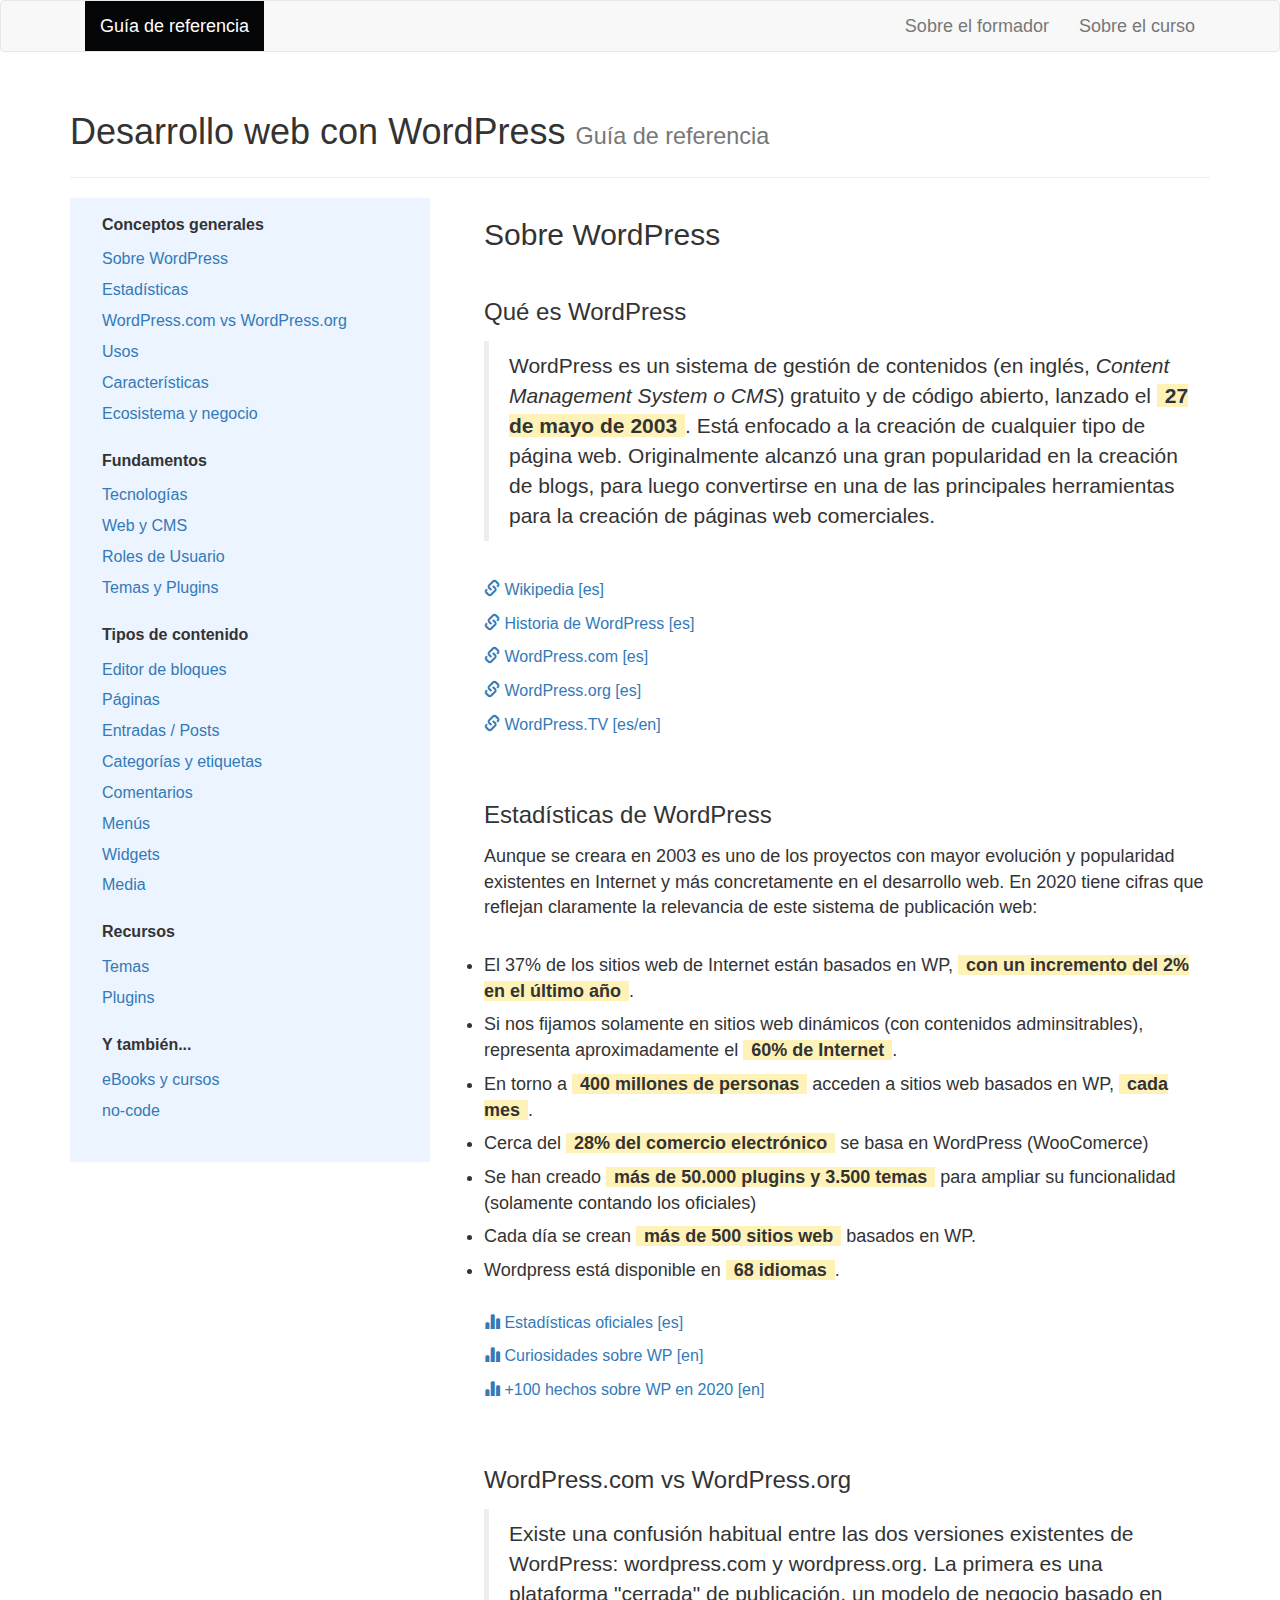
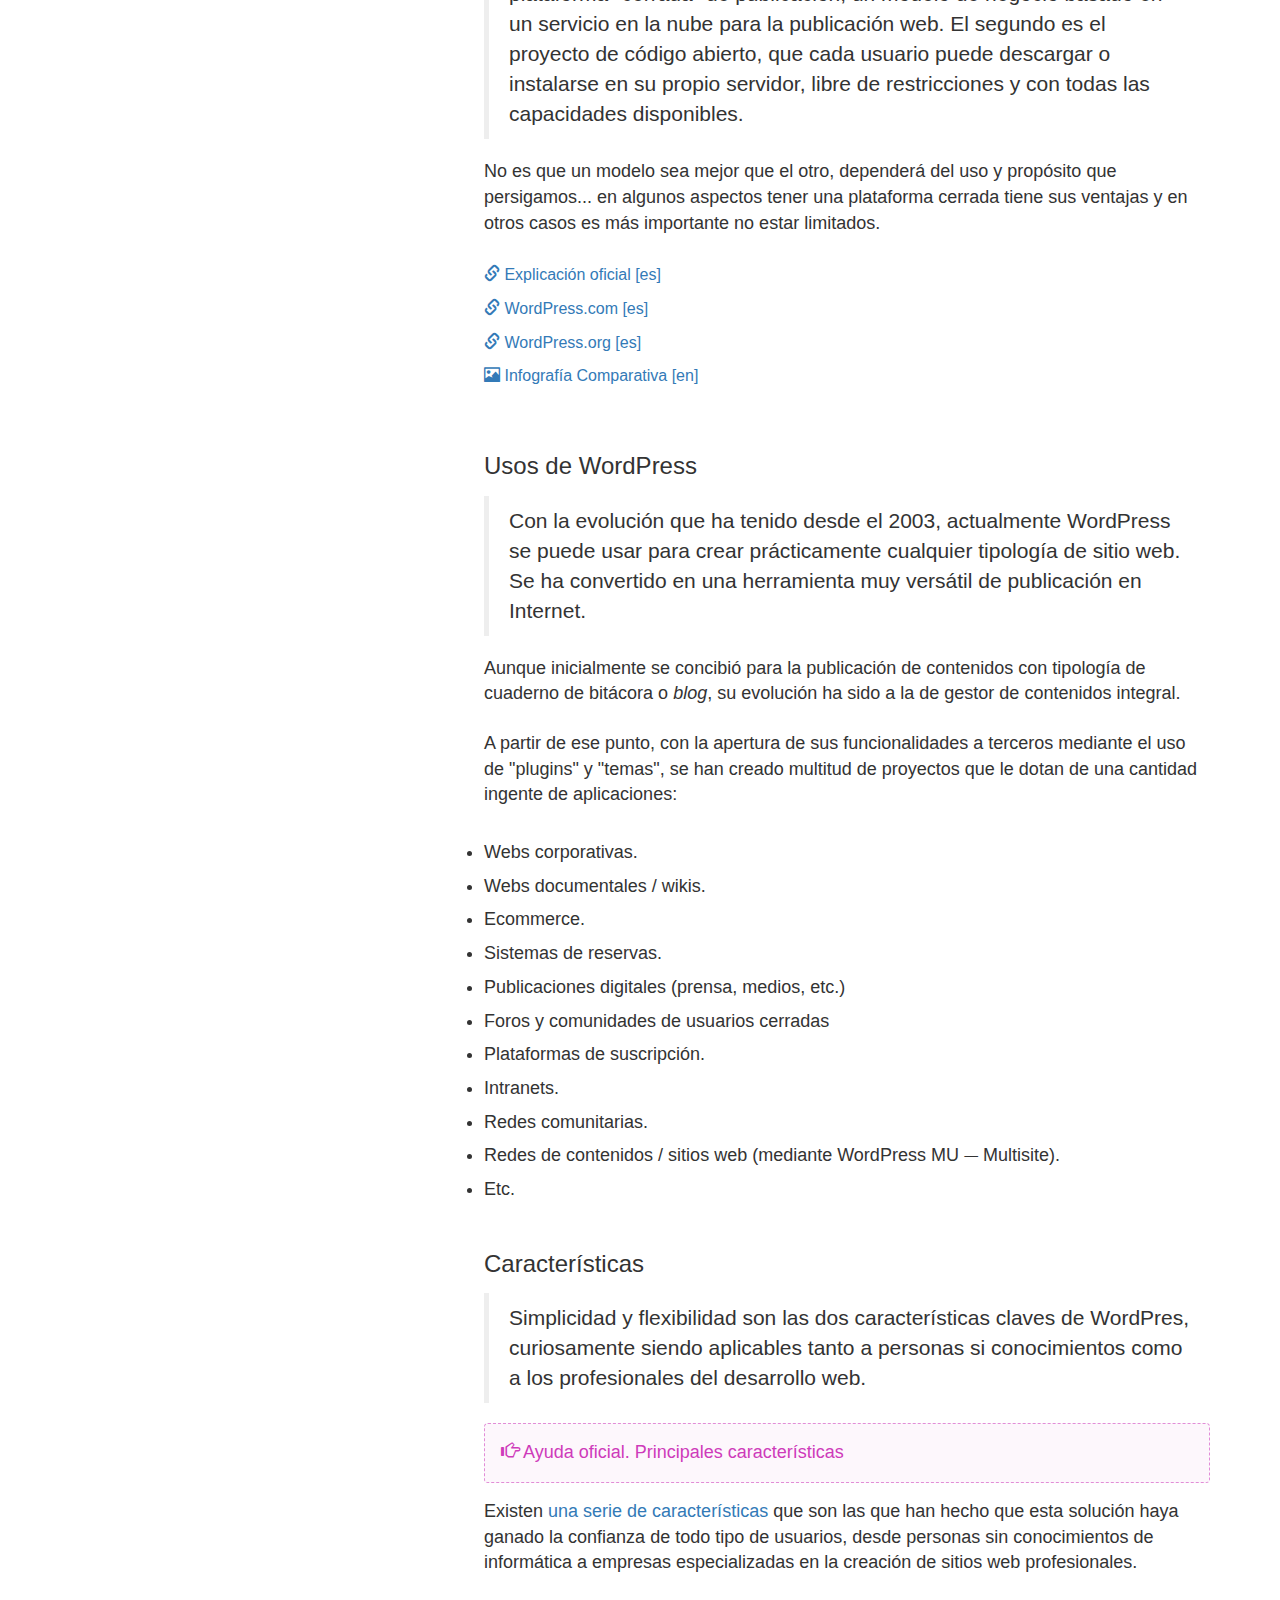
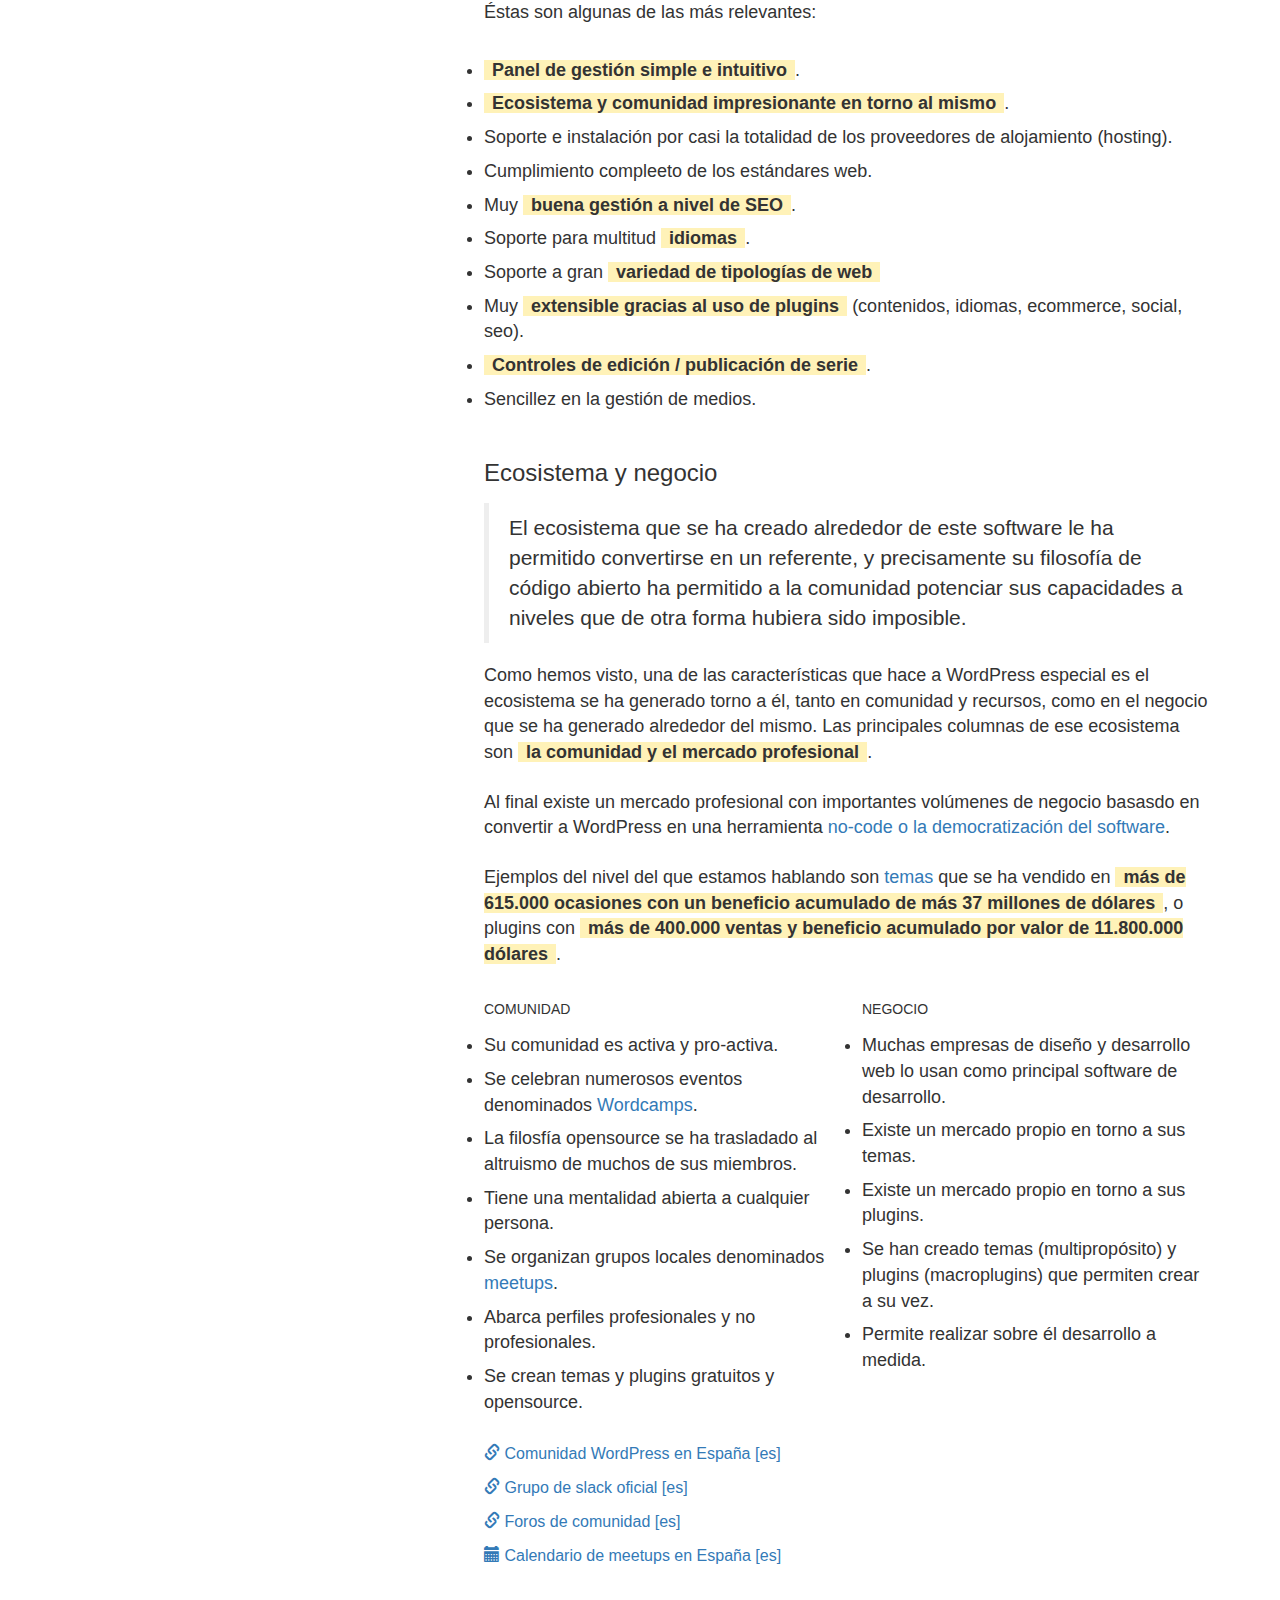
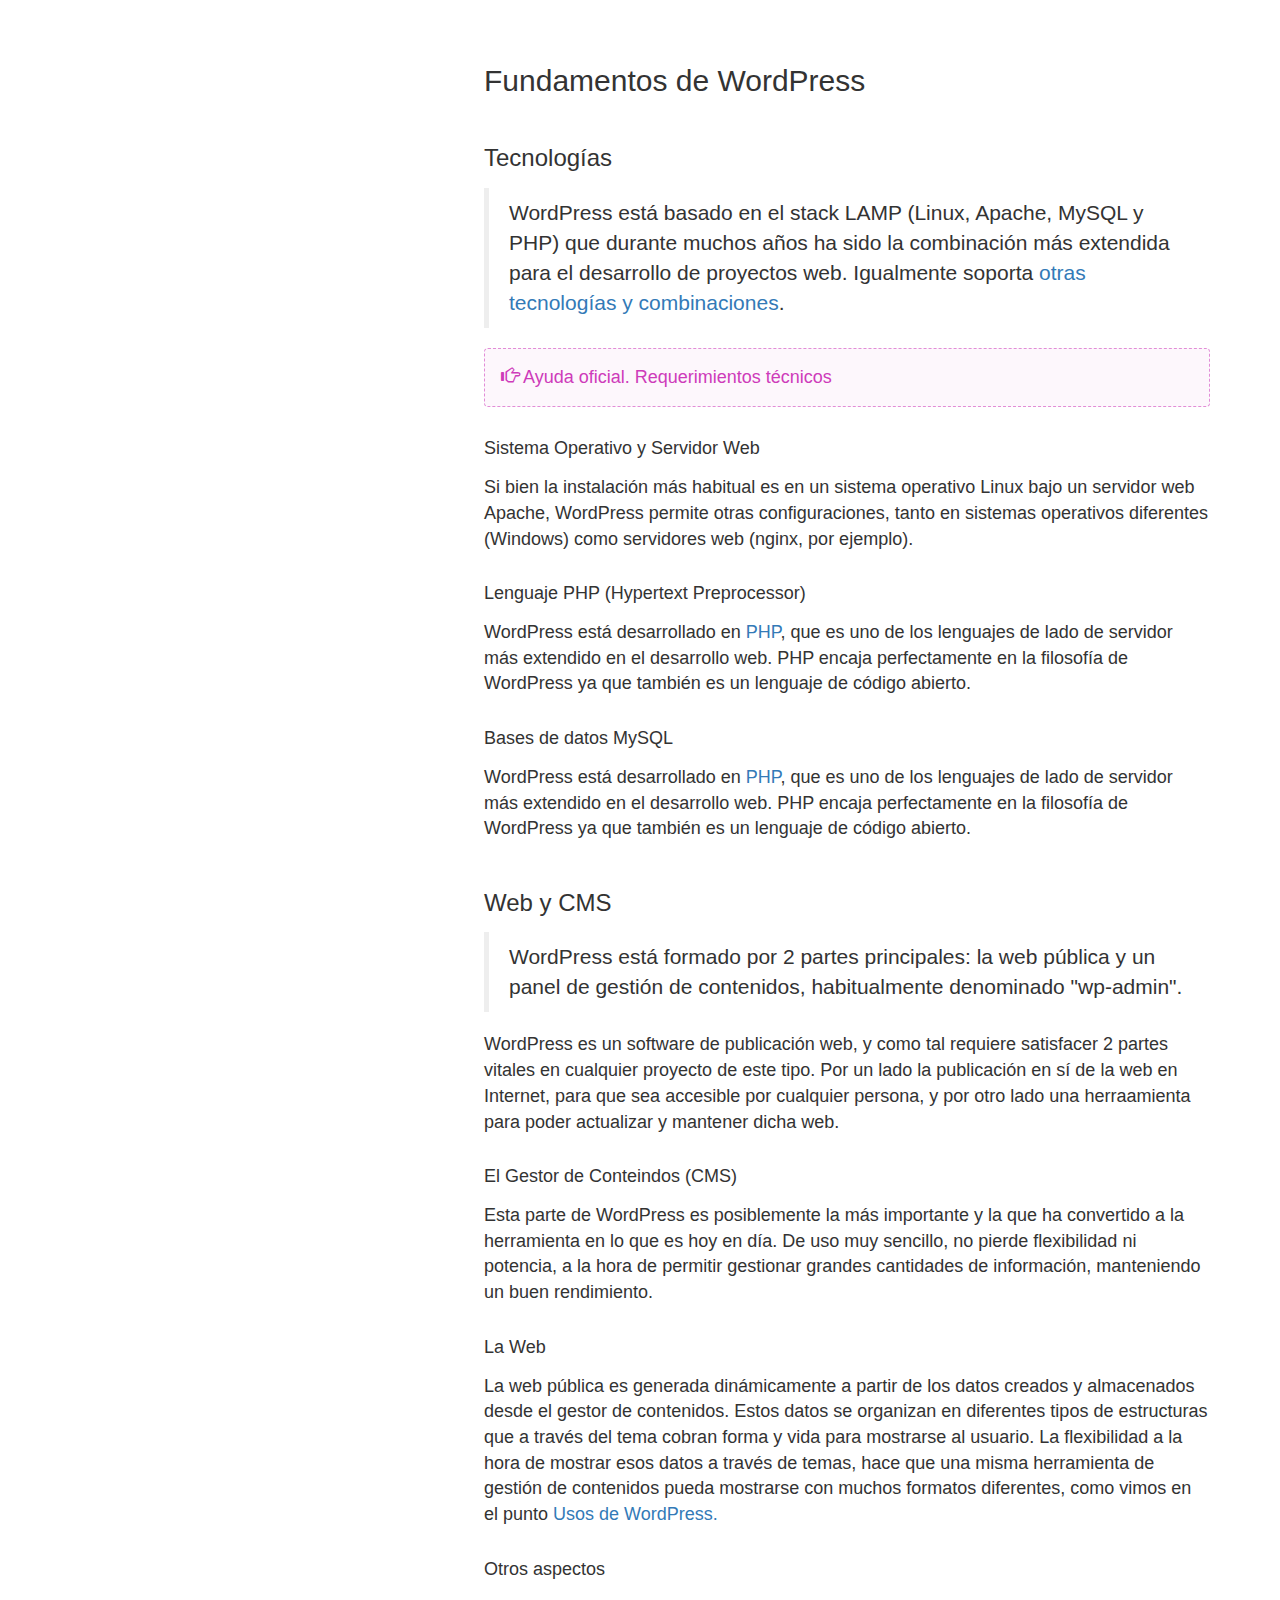
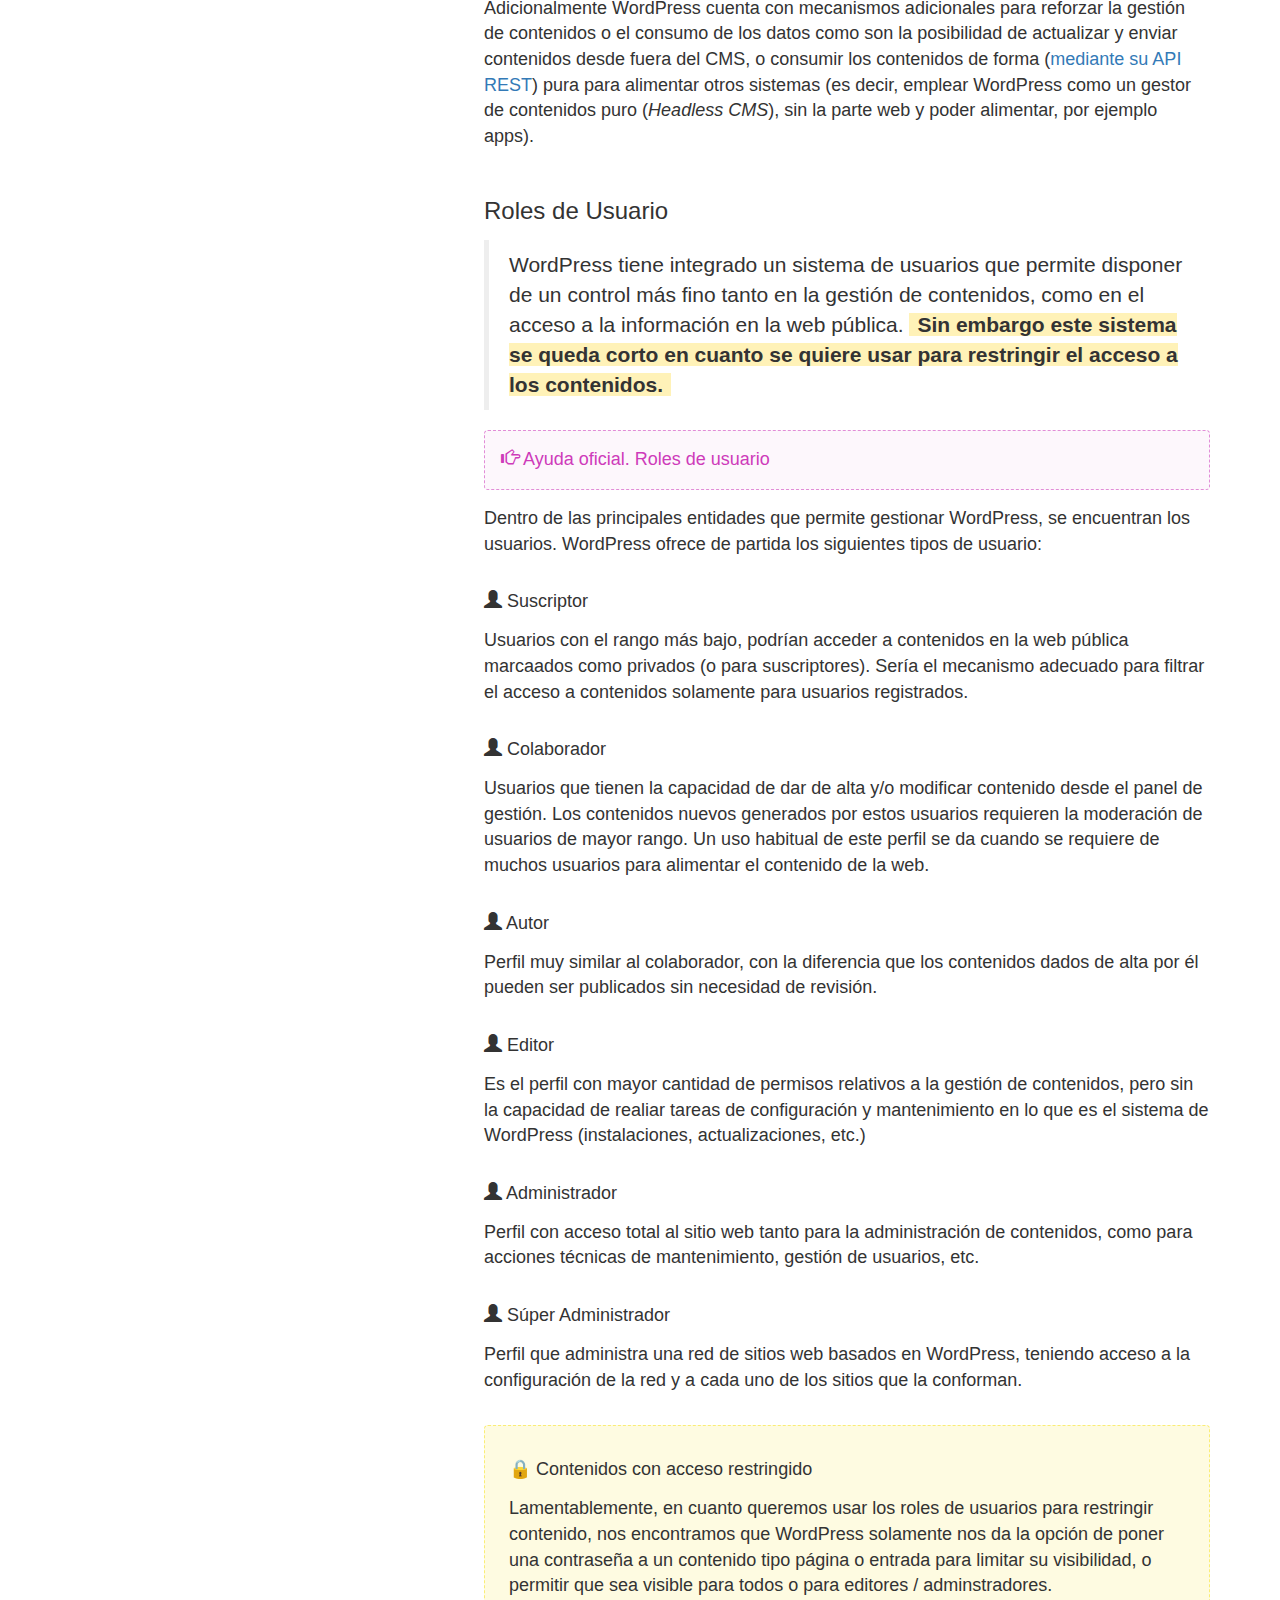
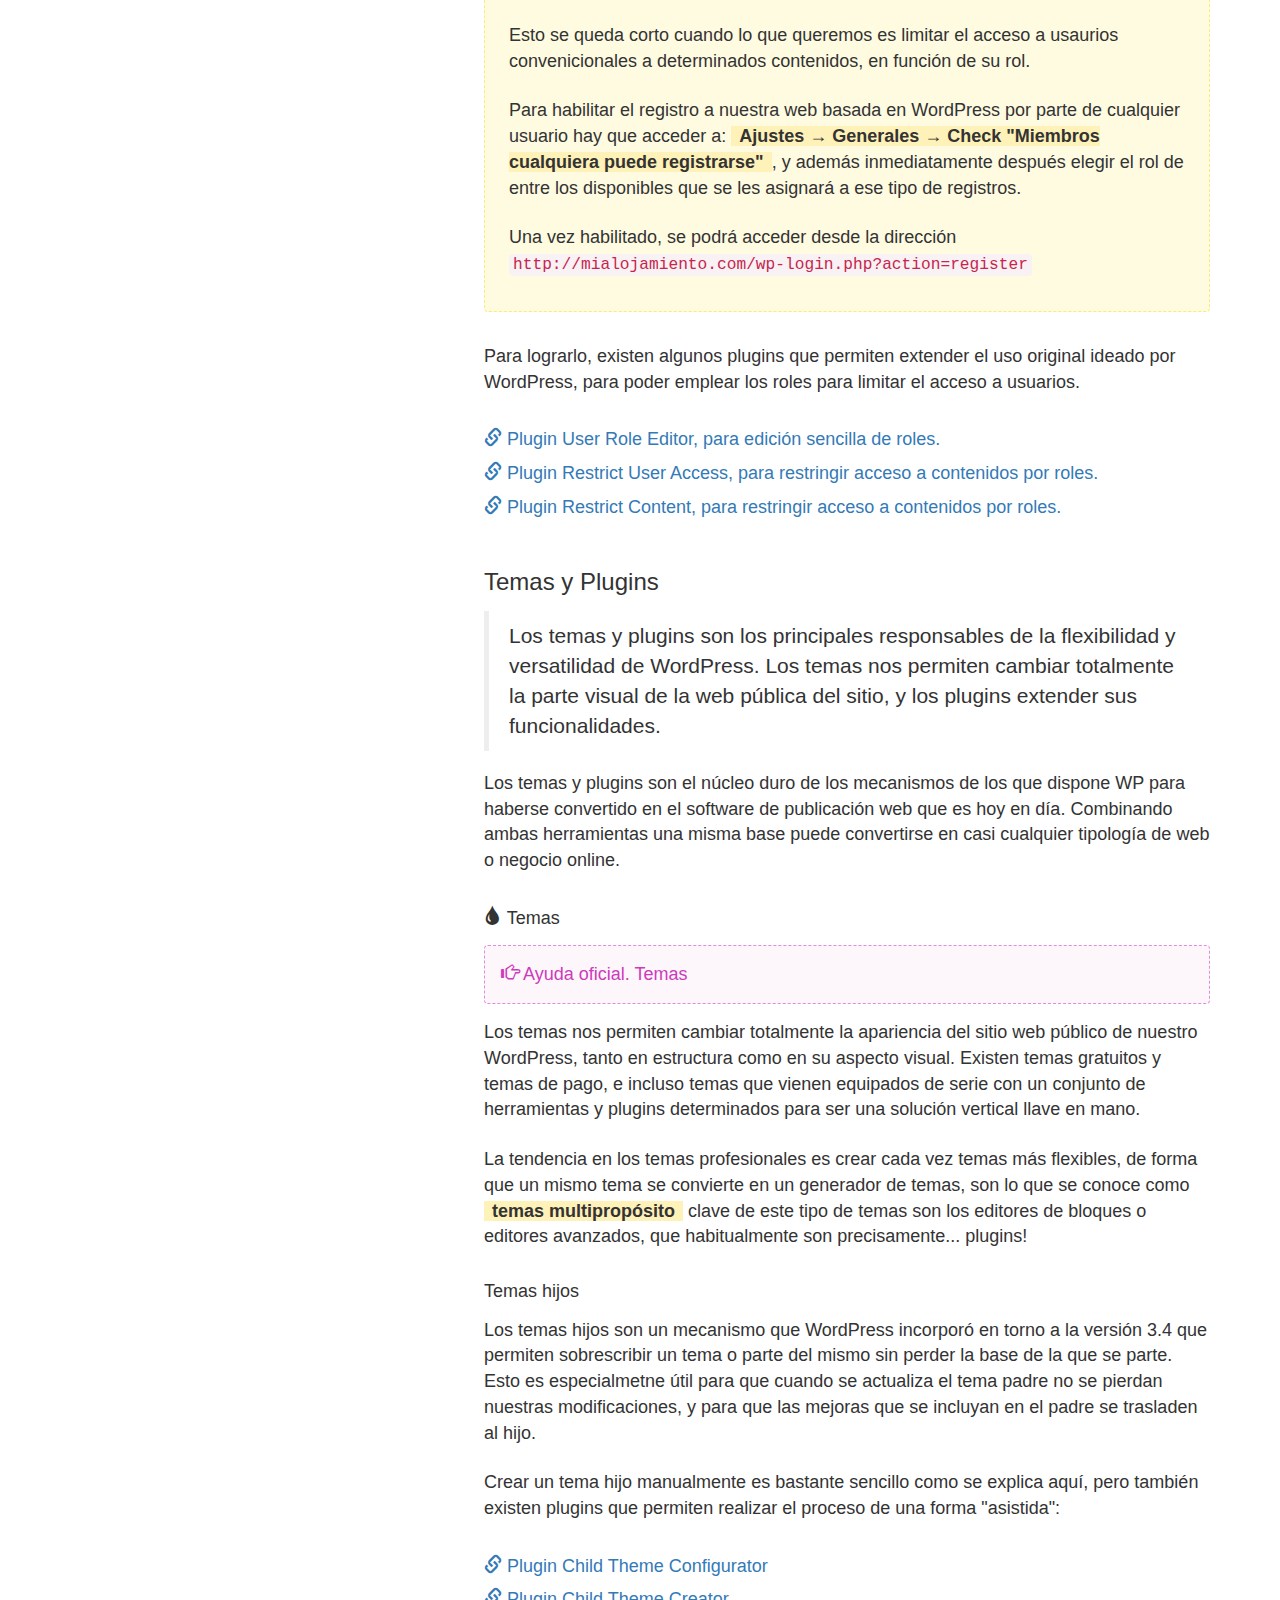
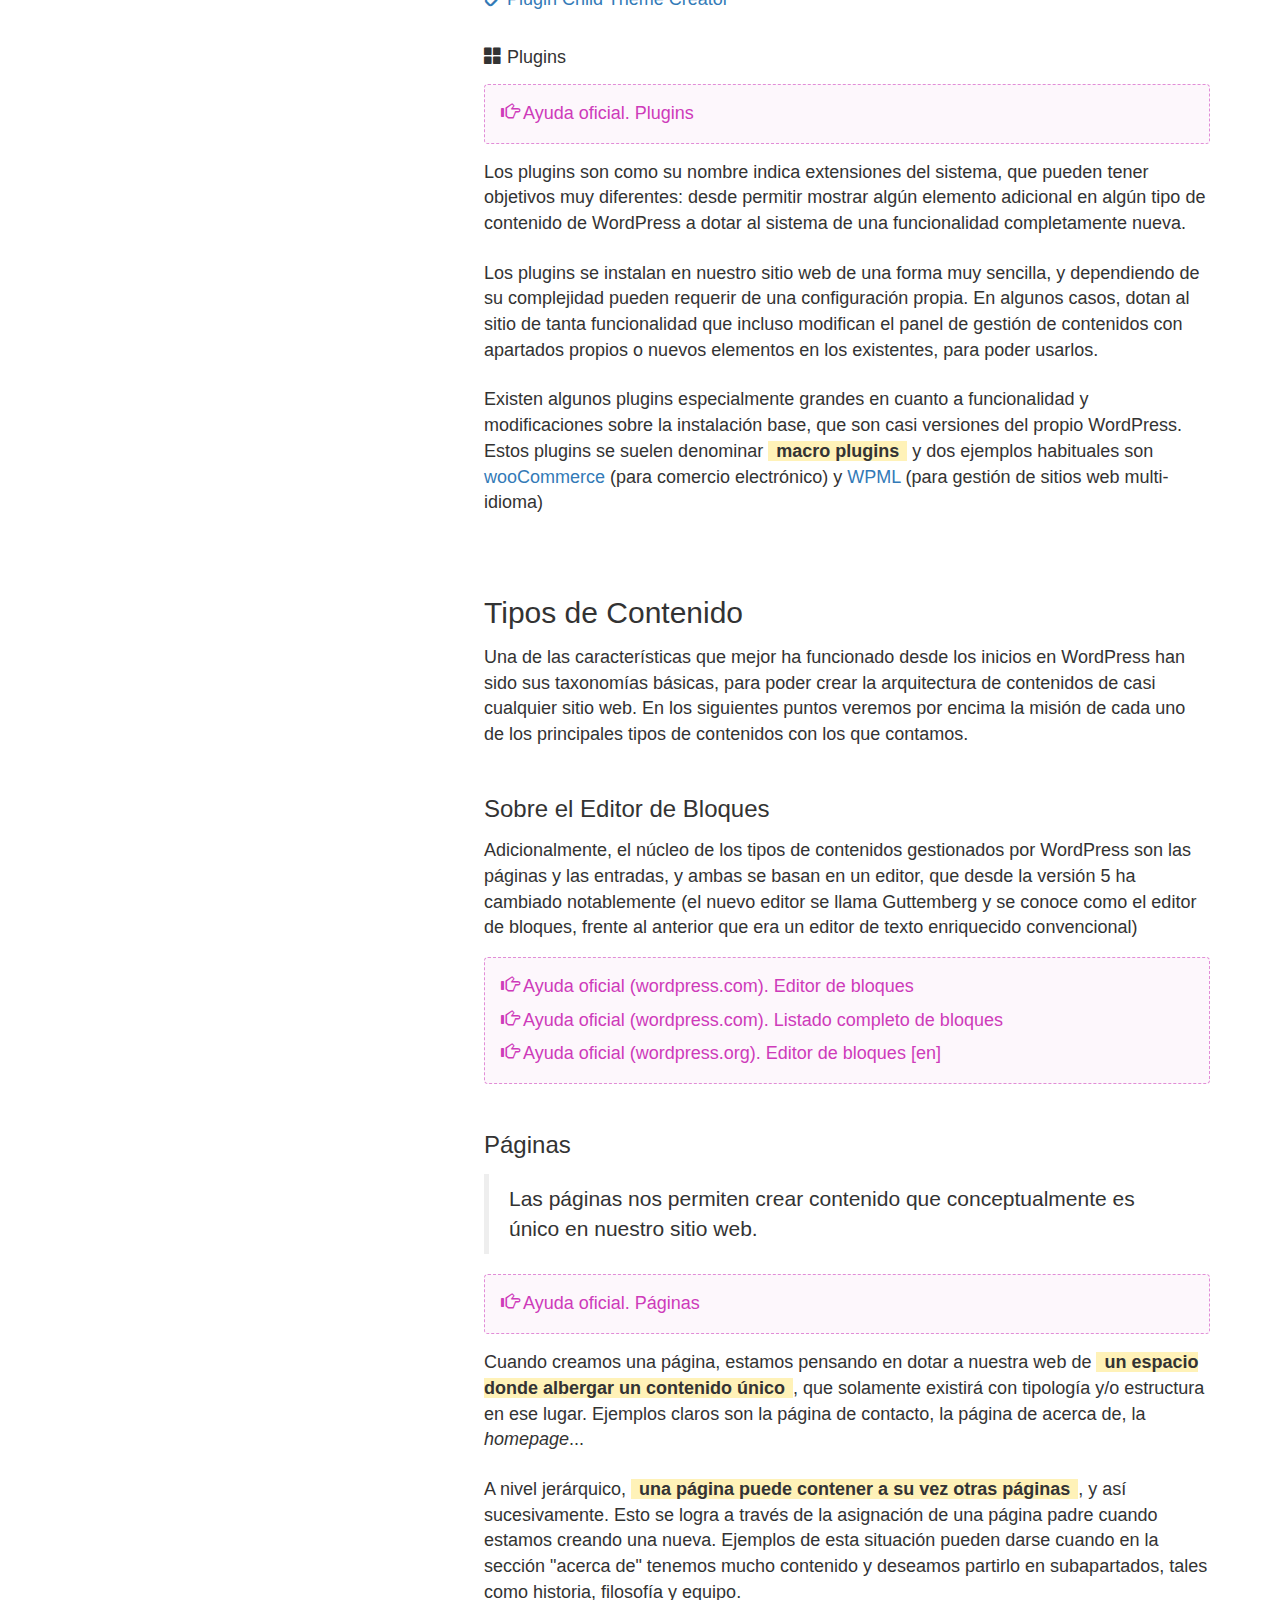
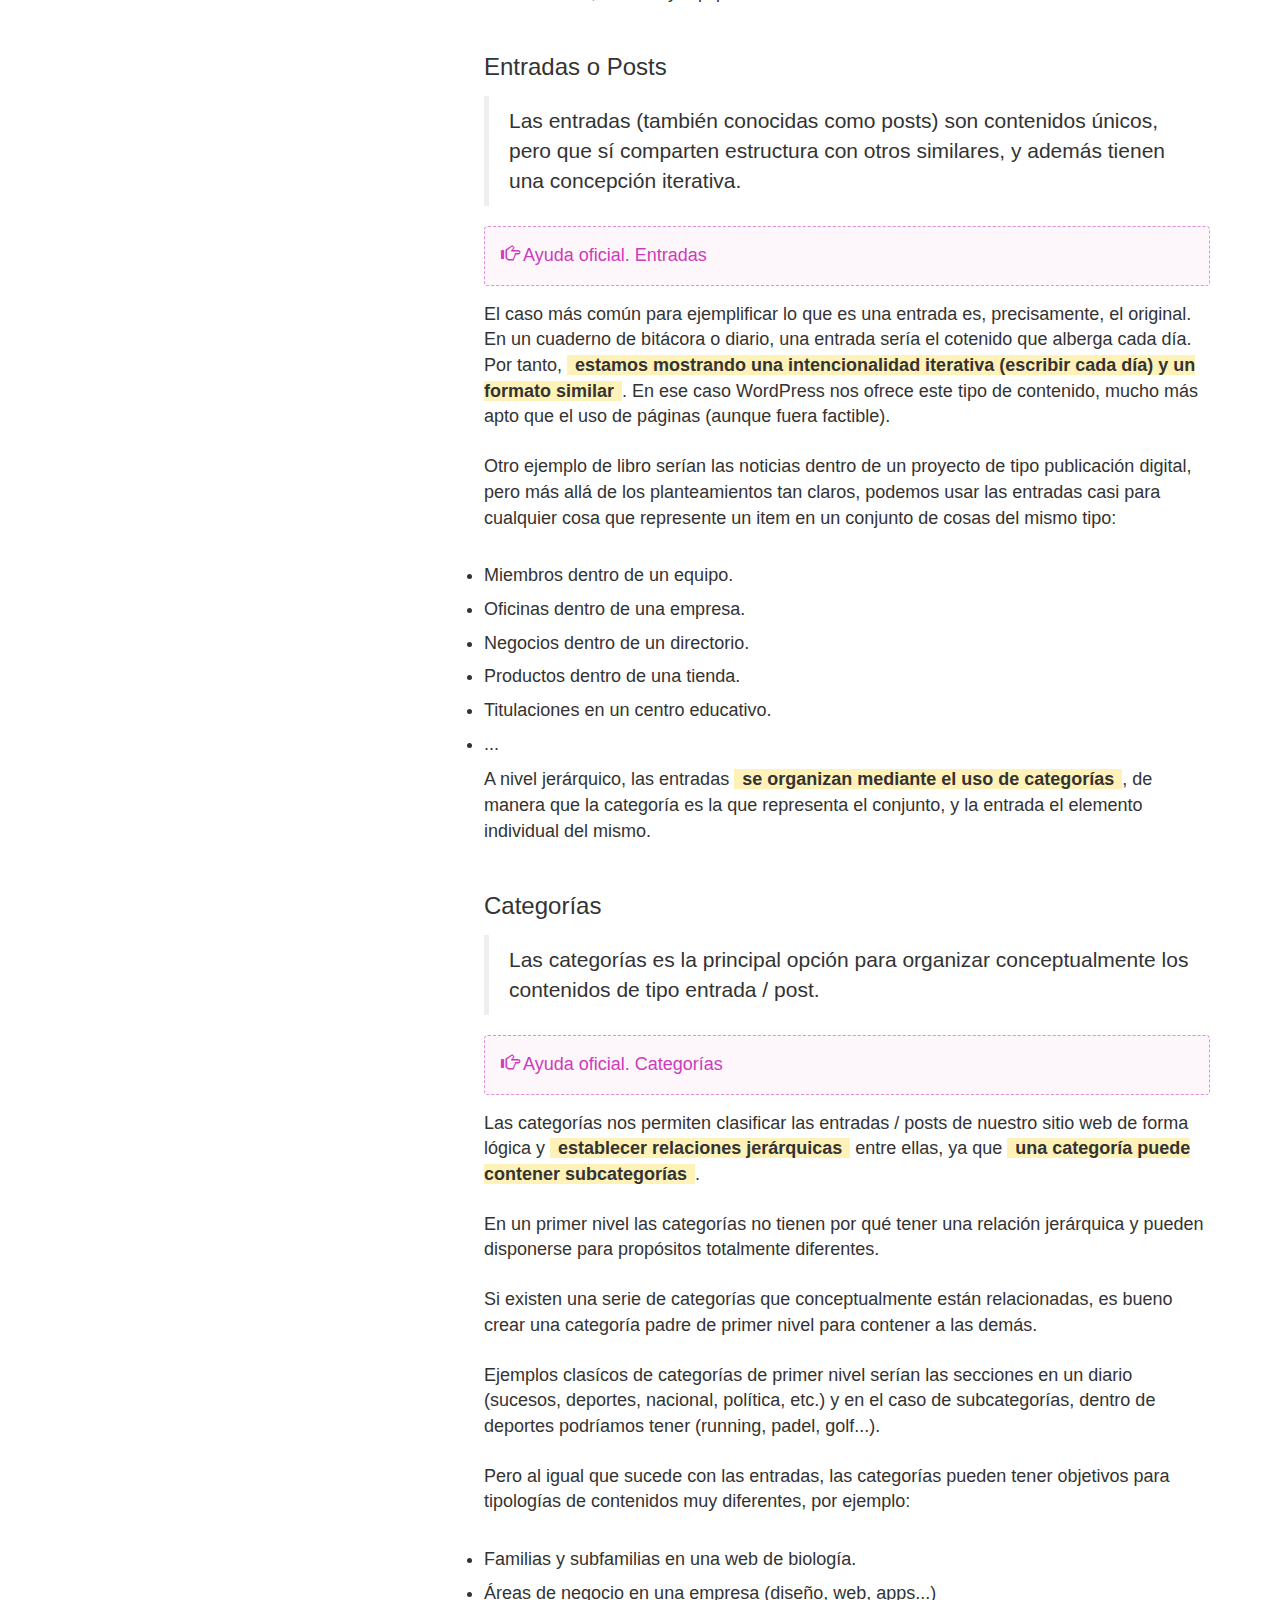
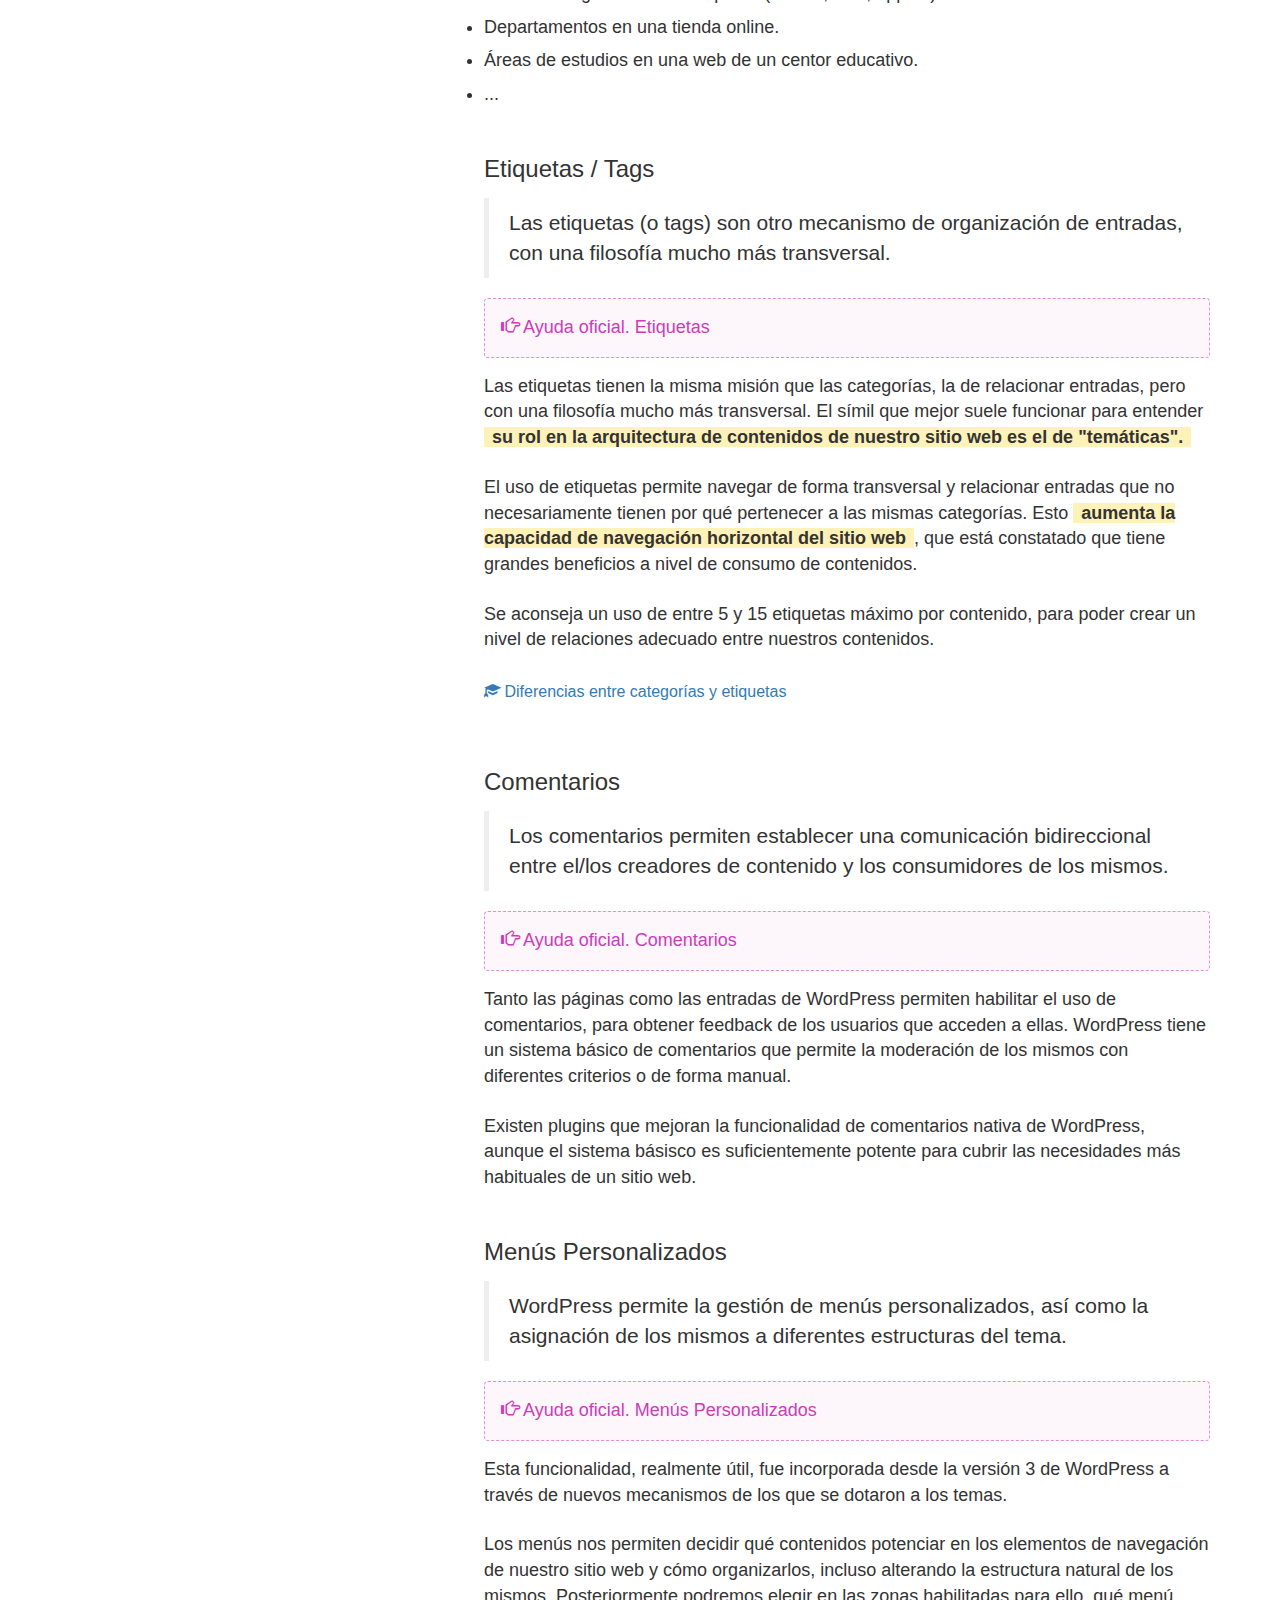
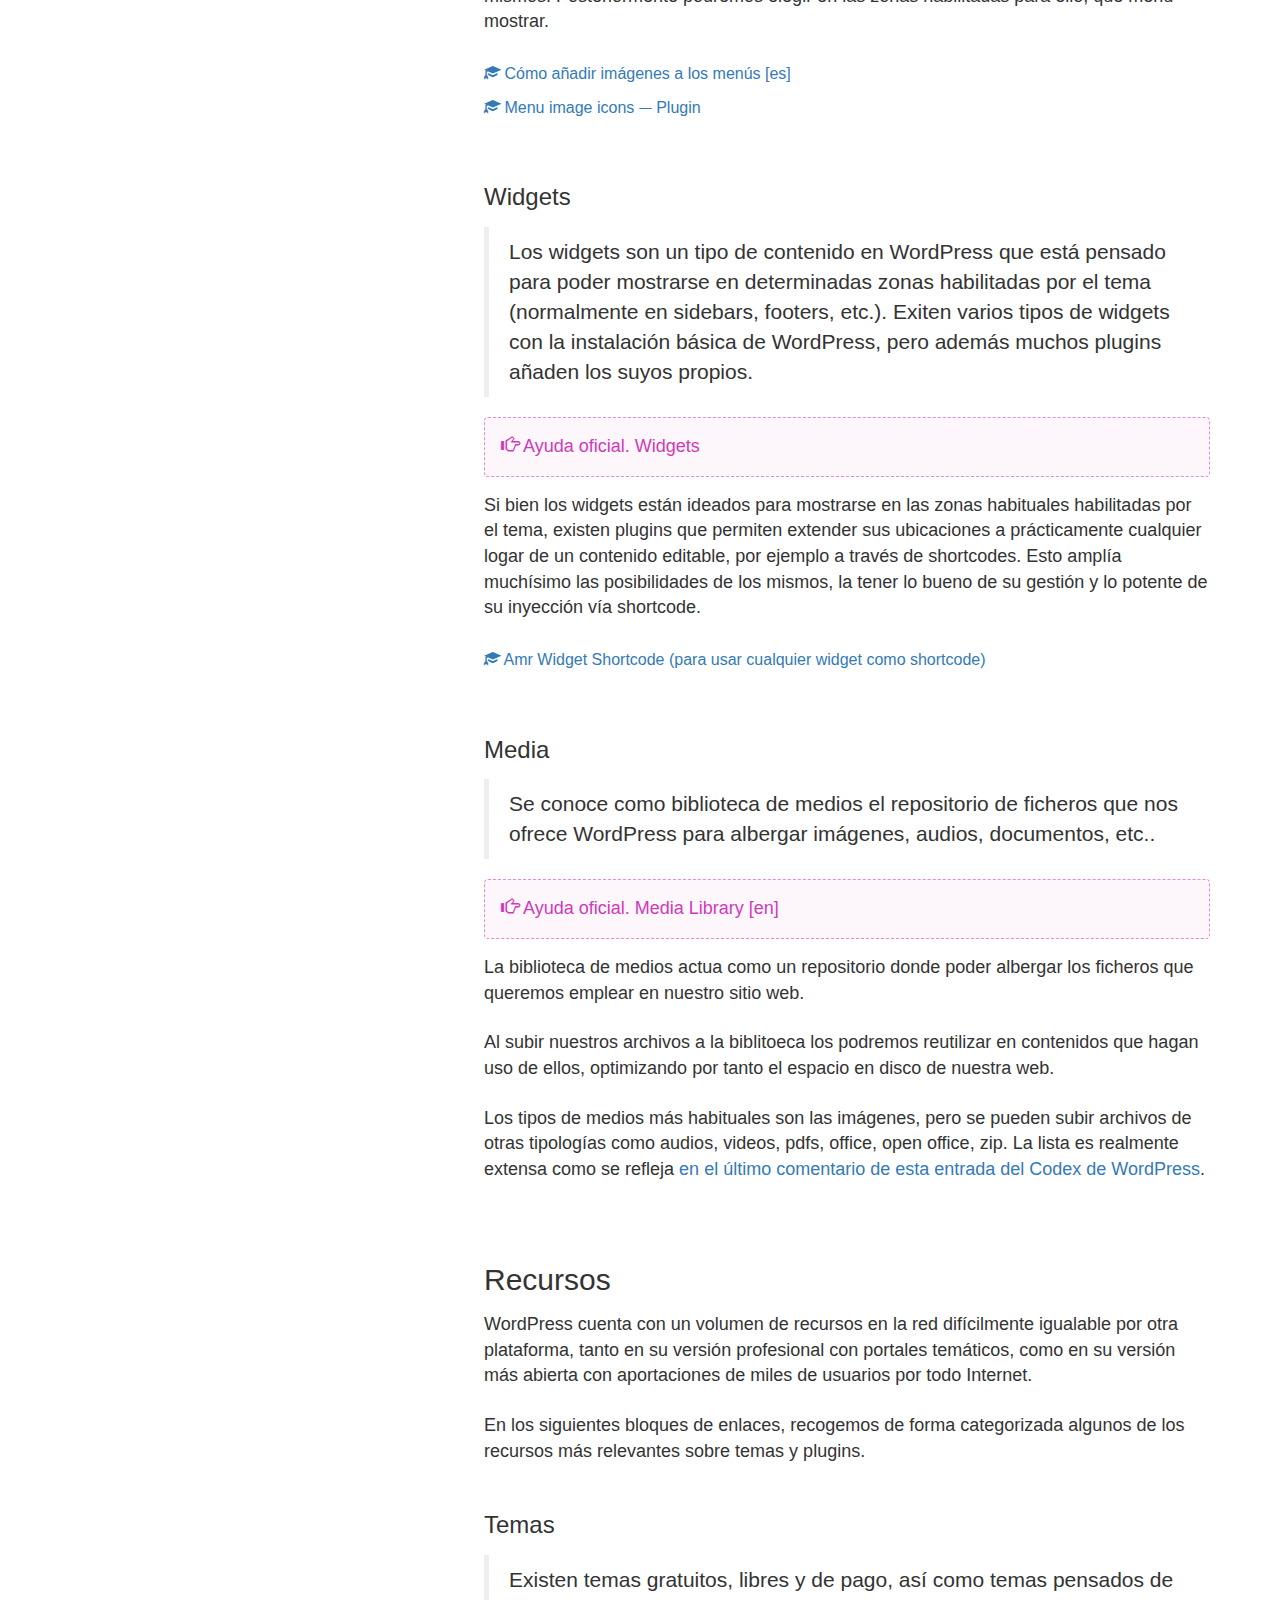
<file: index.html>
<!DOCTYPE html>
<html lang="en">
<head>
    <meta charset="UTF-8">
    <meta name="viewport" content="width=device-width, initial-scale=1.0">
    <meta http-equiv="X-UA-Compatible" content="ie=edge">
    <title>ARG0120CL. Guía de Referencia</title>

    <link rel="stylesheet" href="https://maxcdn.bootstrapcdn.com/bootstrap/3.3.7/css/bootstrap.min.css" integrity="sha384-BVYiiSIFeK1dGmJRAkycuHAHRg32OmUcww7on3RYdg4Va+PmSTsz/K68vbdEjh4u" crossorigin="anonymous">
    <link rel="stylesheet" href="css/styles.css?r=20200912T1520">
</head>
<body>
    <nav class="navbar navbar-default">
        <div class="container">
            <div class="navbar-header">
                <button type="button" class="navbar-toggle collapsed" data-toggle="collapse" data-target="#bs-example-navbar-collapse-1" aria-expanded="false">
                    <span class="sr-only">Toggle navigation</span>
                    <span class="icon-bar"></span>
                    <span class="icon-bar"></span>
                    <span class="icon-bar"></span>
                </button>
            </div>

            <div class="collapse navbar-collapse" id="bs-example-navbar-collapse-1">
                <ul class="nav navbar-nav">
                    <li class="active"><a class="reference" href="#">Guía de referencia <span class="sr-only">(current)</span></a></li>
                </ul>

                <ul class="nav navbar-nav navbar-right">
                    <li><a href="https://about.me/qmarcos" target="_blank">Sobre el formador</a></li>
                    <li><a href="#about-training">Sobre el curso</a></li>
                </ul>
            </div>
        </div>
    </nav>

    <div class="container">

        <div class="row">
            <div class="col-xs-12">
                <div class="page-header">
                    <h1>Desarrollo web con WordPress <small>Guía de referencia</small></h1>
                </div>
            </div>
        </div>

        <div class="row">

            <div class="col-xs-12 col-sm-5 col-md-4"><!-- sidebar -->
                <div class="content-index">
                    <dl>
                        <dt>Conceptos generales</dt>
                        <dd><a href="#about">Sobre WordPress</a></dd>
                        <dd><a href="#stats">Estadísticas</a></dd>
                        <dd><a href="#opensource">WordPress.com vs WordPress.org</a></dd>
                        <dd><a href="#usage">Usos</a></dd>
                        <dd><a href="#features">Características</a></dd>
                        <dd><a href="#community">Ecosistema y negocio</a></dd>
                    </dl>
                    <dl>
                        <dt>Fundamentos</dt>
                        <dd><a href="#stack">Tecnologías</a></dd>
                        <dd><a href="#cms">Web y CMS</a></dd>
                        <dd><a href="#users">Roles de Usuario</a></dd>
                        <dd><a href="#themes-plugins">Temas y Plugins</a></dd>
                    </dl>
                    <dl>
                        <dt>Tipos de contenido</dt>
                        <dd><a href="#guttemberg">Editor de bloques</a></dd>
                        <dd><a href="#pages">Páginas</a></dd>
                        <dd><a href="#posts">Entradas / Posts</a></dd>
                        <dd><a href="#categories">Categorías y etiquetas</a></dd>
                        <dd><a href="#comments">Comentarios</a></dd>
                        <dd><a href="#menus">Menús</a></dd>
                        <dd><a href="#widgets">Widgets</a></dd>
                        <dd><a href="#media">Media</a></dd>
                    </dl>
                    <dl>
                        <dt>Recursos</dt>
                        <dd><a href="#themes">Temas</a></dd>
                        <dd><a href="#plugins">Plugins</a></dd>
                    </dl>
                    <dl>
                        <dt>Y también...</dt>
                        <dd><a href="#ebooks">eBooks y cursos</a></dd>
                        <dd><a href="#no-code">no-code</a></dd>
                    </dl>
                </div>
            </div>

            <div class="col-xs-12 col-sm-7 col-md-8"><!-- main content: Conceptos Generales -->
                <div class="main">
                    <h2>Sobre WordPress</h2>

                    <h3 id="about">Qué es WordPress</h3>
                    <blockquote>
                        <p>WordPress es un sistema de gestión de contenidos (en inglés, <i>Content Management System o CMS</i>) gratuito y de código abierto, lanzado el <strong>27 de mayo de 2003</strong>. Está enfocado a la creación de cualquier tipo de página web. Originalmente alcanzó una gran popularidad en la creación de blogs, para luego convertirse en una de las principales herramientas para la creación de páginas web comerciales.</p>
                    </blockquote>

                    <ul class="list-unstyled link-list">
                        <li><a href="https://es.wikipedia.org/wiki/WordPress" target="_blank"><span class="glyphicon glyphicon-link" aria-hidden="true"></span> Wikipedia [es]</a></li>
                        <li><a href="https://es.wordpress.org/about/history/" target="_blank"><span class="glyphicon glyphicon-link" aria-hidden="true"></span> Historia de WordPress [es]</a></li>
                        <li><a href="https://es.wordpress.com/" target="_blank"><span class="glyphicon glyphicon-link" aria-hidden="true"></span> WordPress.com [es]</a></li>
                        <li><a href="https://es.wordpress.org/" target="_blank"><span class="glyphicon glyphicon-link" aria-hidden="true"></span> WordPress.org [es]</a></li>
                        <li><a href="https://wordpress.tv/" target="_blank"><span class="glyphicon glyphicon-link" aria-hidden="true"></span> WordPress.TV [es/en]</a></li>
                    </ul>


                    <h3 id="stats">Estadísticas de WordPress</h3>
                    <p>Aunque se creara en 2003 es uno de los proyectos con mayor evolución y popularidad existentes en Internet y más concretamente en el desarrollo web. En 2020 tiene cifras que reflejan claramente la relevancia de este sistema de publicación web:</p>

                    <ul>
                        <li>El 37% de los sitios web de Internet están basados en WP, <strong>con un incremento del 2% en el último año</strong>.</li>
                        <li>Si nos fijamos solamente en sitios web dinámicos (con contenidos adminsitrables), representa aproximadamente el <strong>60% de Internet</strong>.</li>
                        <li>En torno a <strong>400 millones de personas</strong> acceden a sitios web basados en WP, <strong>cada mes</strong>.</li>
                        <li>Cerca del <strong>28% del comercio electrónico</strong> se basa en WordPress (WooComerce)</li>
                        <li>Se han creado <strong>más de 50.000 plugins y 3.500 temas</strong> para ampliar su funcionalidad (solamente contando los oficiales)</li>
                        <li>Cada día se crean <strong>más de 500 sitios web</strong> basados en WP.</li>
                        <li>Wordpress está disponible en <strong>68 idiomas</strong>.</li>
                    </ul>

                    <ul class="list-unstyled link-list">
                        <li><a href="https://es.wordpress.org/about/stats/" target="_blank"><span class="glyphicon glyphicon-stats" aria-hidden="true"></span> Estadísticas oficiales [es]</a></li>
                        <li><a href="https://www.isitwp.com/interesting-wordpress-stats-facts/" target="_blank"><span class="glyphicon glyphicon-stats" aria-hidden="true"></span> Curiosidades sobre WP [en]</a></li>
                        <li><a href="https://wedevs.com/159677/wordpress-stats-facts-2019/" target="_blank"><span class="glyphicon glyphicon-stats" aria-hidden="true"></span> +100 hechos sobre WP en 2020 [en]</a></li>
                    </ul>


                    <h3 id="opensource">WordPress.com vs WordPress.org</h3>
                    <blockquote>
                        <p>Existe una confusión habitual entre las dos versiones existentes de WordPress: wordpress.com y wordpress.org. La primera es una plataforma "cerrada" de publicación, un modelo de negocio basado en un servicio en la nube para la publicación web. El segundo es el proyecto de código abierto, que cada usuario puede descargar o instalarse en su propio servidor, libre de restricciones y con todas las capacidades disponibles.</p>
                    </blockquote>

                    <p>No es que un modelo sea mejor que el otro, dependerá del uso y propósito que persigamos... en algunos aspectos tener una plataforma cerrada tiene sus ventajas y en otros casos es más importante no estar limitados.</p>

                    <ul class="list-unstyled link-list">
                        <li><a href="https://es.wordpress.org/support/article/wordpress-org-and-wordpress-com/" target="_blank"><span class="glyphicon glyphicon-link" aria-hidden="true"></span> Explicación oficial [es]</a></li>
                        <li><a href="https://es.wordpress.com/" target="_blank"><span class="glyphicon glyphicon-link" aria-hidden="true"></span> WordPress.com [es]</a></li>
                        <li><a href="https://es.wordpress.org/" target="_blank"><span class="glyphicon glyphicon-link" aria-hidden="true"></span> WordPress.org [es]</a></li>
                        <li><a href="https://bitrebels.com/wp-content/uploads/2016/10/WordPressCom-vs-WordPressOrg.png" target="_blank"><span class="glyphicon glyphicon-picture" aria-hidden="true"></span> Infografía Comparativa [en]</a></li>
                    </ul>



                    <h3 id="usage">Usos de WordPress</h3>
                    <blockquote>
                        <p>Con la evolución que ha tenido desde el 2003, actualmente WordPress se puede usar para crear prácticamente cualquier tipología de sitio web. Se ha convertido en una herramienta muy versátil de publicación en Internet.</p>
                    </blockquote>

                    <p>Aunque inicialmente se concibió para la publicación de contenidos con tipología de cuaderno de bitácora o <i>blog</i>, su evolución ha sido a la de gestor de contenidos integral.</p>

                    <p>A partir de ese punto, con la apertura de sus funcionalidades a terceros mediante el uso de "plugins" y "temas", se han creado multitud de proyectos que le dotan de una cantidad ingente de aplicaciones:</p>

                    <ul>
                        <li>Webs corporativas.</li>
                        <li>Webs documentales / wikis.</li>
                        <li>Ecommerce.</li>
                        <li>Sistemas de reservas.</li>
                        <li>Publicaciones digitales (prensa, medios, etc.)</li>
                        <li>Foros y comunidades de usuarios cerradas</li>
                        <li>Plataformas de suscripción.</li>
                        <li>Intranets.</li>
                        <li>Redes comunitarias.</li>
                        <li>Redes de contenidos / sitios web (mediante WordPress MU ⏤ Multisite).</li>
                        <li>Etc.</li>
                    </ul>


                    <h3 id="features">Características</h3>
                    <blockquote>
                        <p>Simplicidad y flexibilidad son las dos características claves de WordPres, curiosamente siendo aplicables tanto a personas si conocimientos como a los profesionales del desarrollo web.</p>
                    </blockquote>

                    <ul class="list-unstyled link-doc">
                        <li><a href="https://es.wordpress.org/about/features/" target="_blank"><span class="glyphicon glyphicon-hand-right" aria-hidden="true"></span> Ayuda oficial. Principales características</a></li>
                    </ul>

                    <p>Existen <a href="https://es.wordpress.org/about/features/" target="_blank">una serie de características</a> que son las que han hecho que esta solución haya ganado la confianza de todo tipo de usuarios, desde personas sin conocimientos de informática a empresas especializadas en la creación de sitios web profesionales.</p>

                    <p>Éstas son algunas de las más relevantes:</p>

                    <ul>
                        <li><strong>Panel de gestión simple e intuitivo</strong>.</li>
                        <li><strong>Ecosistema y comunidad impresionante en torno al mismo</strong>.</li>
                        <li>Soporte e instalación por casi la totalidad de los proveedores de alojamiento (hosting).</li>
                        <li>Cumplimiento compleeto de los estándares web.</li>
                        <li>Muy <strong>buena gestión a nivel de SEO</strong>.</li>
                        <li>Soporte para multitud <strong>idiomas</strong>.</li>
                        <li>Soporte a gran <strong>variedad de tipologías de web</strong>
                        <li>Muy <strong>extensible gracias al uso de plugins</strong> (contenidos, idiomas, ecommerce, social, seo).</li>
                        <li><strong>Controles de edición / publicación  de serie</strong>.</li>
                        <li>Sencillez en la gestión de medios.</li>
                    </ul>


                    <h3 id="community">Ecosistema y negocio</h3>
                    <blockquote>
                        <p>El ecosistema que se ha creado alrededor de este software le ha permitido convertirse en un referente, y precisamente su filosofía de código abierto ha permitido a la comunidad potenciar sus capacidades a niveles que de otra forma hubiera sido imposible.</p>
                    </blockquote>

                    <p>Como hemos visto, una de las características que hace a WordPress especial es el ecosistema se ha generado torno a él, tanto en comunidad y recursos, como en el negocio que se ha generado alrededor del mismo. Las principales columnas de ese ecosistema son <strong>la comunidad y el mercado profesional</strong>.</p>

                    <p>Al final existe un mercado profesional con importantes volúmenes de negocio basasdo en convertir a WordPress en una herramienta <a href="https://www.xataka.com/otros/programar-escribir-codigo-posible-asi-funciona-no-code" target="_blank">no-code o la democratización del software</a>.</p>

                    <p>Ejemplos del nivel del que estamos hablando son <a href="https://themeforest.net/item/avada-responsive-multipurpose-theme/2833226" target="_blank">temas</a> que se ha vendido en <strong>más de 615.000 ocasiones con un beneficio acumulado de más 37 millones de dólares</strong>, o plugins con <strong>más de 400.000 ventas y beneficio acumulado por valor de 11.800.000 dólares</strong>.</p>

                    <div class="row">
                        <div class="col-xs-6">
                            <h6>Comunidad</h6>
                            <ul>
                                <li>Su comunidad es activa y pro-activa.</li>
                                <li>Se celebran numerosos eventos denominados <a href="https://es.wordpress.org/colabora/comunidad/meetups-en-activo/" target="_blank">Wordcamps</a>.</li>
                                <li>La filosfía opensource se ha trasladado al altruismo de muchos de sus miembros.</li>
                                <li>Tiene una mentalidad abierta a cualquier persona.</li>
                                <li>Se organizan grupos locales denominados <a href="https://es.wordpress.org/colabora/comunidad/meetups-en-activo/" target="_blank">meetups</a>.</li>
                                <li>Abarca perfiles profesionales y no profesionales.</li>
                                <li>Se crean temas y plugins gratuitos y opensource.</li>
                            </ul>
                        </div>
                        <div class="col-xs-6">
                            <h6>Negocio</h6>
                            <ul>
                                <li>Muchas empresas de diseño y desarrollo web lo usan como principal software de desarrollo.</li>
                                <li>Existe un mercado propio en torno a sus temas.</li>
                                <li>Existe un mercado propio en torno a sus plugins.</li>
                                <li>Se han creado temas (multipropósito) y plugins (macroplugins) que permiten crear a su vez.</li>
                                <li>Permite realizar sobre él desarrollo a medida.</li>
                            </ul>
                        </div>
                    </div>

                    <ul class="list-unstyled link-list">
                        <li><a href="https://es.wordpress.org/colabora/comunidad/" target="_blank"><span class="glyphicon glyphicon-link" aria-hidden="true"></span> Comunidad WordPress en España [es]</a></li>
                        <li><a href="https://make.wordpress.org/chat/" target="_blank"><span class="glyphicon glyphicon-link" aria-hidden="true"></span> Grupo de slack oficial [es]</a></li>
                        <li><a href="https://es.wordpress.org/support/" target="_blank"><span class="glyphicon glyphicon-link" aria-hidden="true"></span> Foros de comunidad [es]</a></li>
                        <li><a href="https://trello.com/b/Pj1h64BZ/calendario-oficial-wordpress-espa%C3%B1a" target="_blank"><span class="glyphicon glyphicon-calendar" aria-hidden="true"></span> Calendario de meetups en España [es]</a></li>
                    </ul>



                    <!-- main content: Fundamentos de WordPress -->
                    <h2>Fundamentos de WordPress</h2>

                    <h3 id="stack">Tecnologías</h3>
                    <blockquote>
                        <p>WordPress está basado en el stack LAMP (Linux, Apache, MySQL y PHP) que durante muchos años ha sido la combinación más extendida para el desarrollo de proyectos web. Igualmente soporta <a href="https://es.wordpress.org/about/requirements/" target="_blank">otras tecnologías y combinaciones</a>.</p>
                    </blockquote>

                    <ul class="list-unstyled link-doc">
                        <li><a href="https://es.wordpress.org/about/requirements/" target="_blank"><span class="glyphicon glyphicon-hand-right" aria-hidden="true"></span> Ayuda oficial. Requerimientos técnicos</a></li>
                    </ul>

                    <h4>Sistema Operativo y Servidor Web</h4>
                    <p>Si bien la instalación más habitual es en un sistema operativo Linux bajo un servidor web Apache, WordPress permite otras configuraciones, tanto en sistemas operativos diferentes (Windows) como servidores web (nginx, por ejemplo).</p>

                    <h4>Lenguaje PHP (Hypertext Preprocessor)</h4>
                    <p>WordPress está desarrollado en <a href="https://www.php.net/manual/es/intro-whatis.php" target="_blank">PHP</a>, que es uno de los lenguajes de lado de servidor más extendido en el desarrollo web. PHP encaja perfectamente en la filosofía de WordPress ya que también es un lenguaje de código abierto.</p>

                    <h4>Bases de datos MySQL</h4>
                    <p>WordPress está desarrollado en <a href="https://www.php.net/manual/es/intro-whatis.php" target="_blank">PHP</a>, que es uno de los lenguajes de lado de servidor más extendido en el desarrollo web. PHP encaja perfectamente en la filosofía de WordPress ya que también es un lenguaje de código abierto.</p>



                    <h3 id="cms">Web y CMS</h3>
                    <blockquote>
                        <p>WordPress está formado por 2 partes principales: la web pública y un panel de gestión de contenidos, habitualmente denominado "wp-admin"</a>.</p>
                    </blockquote>

                    <p>WordPress es un software de publicación web, y como tal requiere satisfacer 2 partes vitales en cualquier proyecto de este tipo. Por un lado la publicación en sí de la web en Internet, para que sea accesible por cualquier persona, y por otro lado una herraamienta para poder actualizar y mantener dicha web.</p>

                    <h4>El Gestor de Conteindos (CMS)</h4>
                    <p>Esta parte de WordPress es posiblemente la más importante y la que ha convertido a la herramienta en lo que es hoy en día. De uso muy sencillo, no pierde flexibilidad ni potencia, a la hora de permitir gestionar grandes cantidades de información, manteniendo un buen rendimiento.</p>

                    <h4>La Web</h4>
                    <p>La web pública es generada dinámicamente a partir de los datos creados y almacenados desde el gestor de contenidos. Estos datos se organizan en diferentes tipos de estructuras que a través del tema cobran forma y vida para mostrarse al usuario. La flexibilidad a la hora de mostrar esos datos a través de temas, hace que una misma herramienta de gestión de contenidos pueda mostrarse con muchos formatos diferentes, como vimos en el punto <a href="#usage">Usos de WordPress.</a></p>

                    <h4>Otros aspectos</h4>
                    <p>Adicionalmente WordPress cuenta con mecanismos adicionales para reforzar la gestión de contenidos o el consumo de los datos como son la posibilidad de actualizar y enviar contenidos desde fuera del CMS, o consumir los contenidos de forma (<a href="https://developer.wordpress.org/rest-api/" target="_blank">mediante su API REST</a>) pura para alimentar otros sistemas (es decir, emplear WordPress como un gestor de contenidos puro (<i>Headless CMS</i>), sin la parte web y poder alimentar, por ejemplo apps).</p>



                    <h3 id="users">Roles de Usuario</h3>
                    <blockquote>
                        <p>WordPress tiene integrado un sistema de usuarios que permite disponer de un control más fino tanto en la gestión de contenidos, como en el acceso a la información en la web pública. <strong>Sin embargo este sistema se queda corto en cuanto se quiere usar para restringir el acceso a los contenidos.</strong></p>
                    </blockquote>

                    <ul class="list-unstyled link-doc">
                        <li><a href="https://wordpress.com/es/support/roles-usuario/" target="_blank"><span class="glyphicon glyphicon-hand-right" aria-hidden="true"></span> Ayuda oficial. Roles de usuario</a></li>
                    </ul>

                    <p>Dentro de las principales entidades que permite gestionar WordPress, se encuentran los usuarios. WordPress ofrece de partida los siguientes tipos de usuario:</p>

                    <h4><span class="glyphicon glyphicon-user"></span> Suscriptor</h4>
                    <p>Usuarios con el rango más bajo, podrían acceder a contenidos en la web pública marcaados como privados (o para suscriptores). Sería el mecanismo adecuado para filtrar el acceso a contenidos solamente para usuarios registrados.</p>

                    <h4><span class="glyphicon glyphicon-user"></span> Colaborador</h4>
                    <p>Usuarios que tienen la capacidad de dar de alta y/o modificar contenido desde el panel de gestión. Los contenidos nuevos generados por estos usuarios requieren la moderación de usuarios de mayor rango. Un uso habitual de este perfil se da cuando se requiere de muchos usuarios para alimentar el contenido de la web.</p>

                    <h4><span class="glyphicon glyphicon-user"></span> Autor</h4>
                    <p>Perfil muy similar al colaborador, con la diferencia que los contenidos dados de alta por él pueden ser publicados sin necesidad de revisión.</p>

                    <h4><span class="glyphicon glyphicon-user"></span> Editor</h4>
                    <p>Es el perfil con mayor cantidad de permisos relativos a la gestión de contenidos, pero sin la capacidad de realiar tareas de configuración y mantenimiento en lo que es el sistema de WordPress (instalaciones, actualizaciones, etc.)</p>

                    <h4><span class="glyphicon glyphicon-user"></span> Administrador</h4>
                    <p>Perfil con acceso total al sitio web tanto para la administración de contenidos, como para acciones técnicas de mantenimiento, gestión de usuarios, etc.</p>

                    <h4><span class="glyphicon glyphicon-user"></span> Súper Administrador</h4>
                    <p>Perfil que administra una red de sitios web basados en WordPress, teniendo acceso a la configuración de la red y a cada uno de los sitios que la conforman.</p>

                    <div class="link-advise">
                        <h4>🔒 Contenidos con acceso restringido</h4>
                        <p>Lamentablemente, en cuanto queremos usar los roles de usuarios para restringir contenido, nos encontramos que WordPress solamente nos da la opción de poner una contraseña a un contenido tipo página o entrada para limitar su visibilidad, o permitir que sea visible para todos o para editores / adminstradores.</p>

                        </p>Esto se queda corto cuando lo que queremos es limitar el acceso a usaurios convenicionales a determinados contenidos, en función de su rol.</p>


                        <p>Para habilitar el registro a nuestra web basada en WordPress por parte de cualquier usuario hay que acceder a: <strong>Ajustes → Generales → Check "Miembros cualquiera puede registrarse"</strong>, y además inmediatamente después elegir el rol de entre los disponibles que se les asignará a ese tipo de registros.</p>
                        <p>Una vez habilitado, se podrá acceder desde la dirección <code>http://mialojamiento.com/wp-login.php?action=register</code></p>
                    </div>

                    <p>Para lograrlo, existen algunos plugins que permiten extender el uso original ideado por WordPress, para poder emplear los roles para limitar el acceso a usuarios.</p>

                    <ul class="list-unstyled list-link">
                        <li><a href="https://wordpress.org/plugins/user-role-editor/" target="_blank"><span class="glyphicon glyphicon-link" aria-hidden="true"></span> Plugin User Role Editor, para edición sencilla de roles.</a></li>
                        <li><a href="https://wordpress.org/plugins/restrict-user-access/" target="_blank"><span class="glyphicon glyphicon-link" aria-hidden="true"></span> Plugin Restrict User Access, para restringir acceso a contenidos por roles.</a></li>
                        <li><a href="https://wordpress.org/plugins/restrict-content/" target="_blank"><span class="glyphicon glyphicon-link" aria-hidden="true"></span> Plugin Restrict Content, para restringir acceso a contenidos por roles.</a></li>
                    </ul>


                    <h3 id="themes-plugins">Temas y Plugins</h3>
                    <blockquote>
                        <p>Los temas y plugins son los principales responsables de la flexibilidad y versatilidad de WordPress. Los temas nos permiten cambiar totalmente la parte visual de la web pública del sitio, y los plugins extender sus funcionalidades.</p>
                    </blockquote>


                    <p>Los temas y plugins son el núcleo duro de los mecanismos de los que dispone WP para haberse convertido en el software de publicación web que es hoy en día. Combinando ambas herramientas una misma base puede convertirse en casi cualquier tipología de web o negocio online.</p>

                    <h4><span class="glyphicon glyphicon-tint"></span> Temas</h4>

                    <ul class="list-unstyled link-doc">
                        <li><a href="https://wordpress.com/es/support/temas/" target="_blank"><span class="glyphicon glyphicon-hand-right" aria-hidden="true"></span> Ayuda oficial. Temas</a></li>
                    </ul>

                    <p>Los temas nos permiten cambiar totalmente la apariencia del sitio web público de nuestro WordPress, tanto en estructura como en su aspecto visual. Existen temas gratuitos y temas de pago, e incluso temas que vienen equipados de serie con un conjunto de herramientas y plugins determinados para ser una solución vertical llave en mano.</p>

                    <p>La tendencia en los temas profesionales es crear cada vez temas más flexibles, de forma que un mismo tema se convierte en un generador de temas, son lo que se conoce como <strong>temas multipropósito</strong> clave de este tipo de temas son los editores de bloques o editores avanzados, que habitualmente son precisamente... plugins!</p>

                    <h4>Temas hijos</h4>
                    <p>Los temas hijos son un mecanismo que WordPress incorporó en torno a la versión 3.4 que permiten sobrescribir un tema o parte del mismo sin perder la base de la que se parte. Esto es especialmetne útil para que cuando se actualiza el tema padre no se pierdan nuestras modificaciones, y para que las mejoras que se incluyan en el padre se trasladen al hijo.</p>

                    <p>Crear un tema hijo manualmente es bastante sencillo como se explica aquí, pero también existen plugins que permiten realizar el proceso de una forma "asistida":</p>

                    <ul class="list-unstyled list-link">
                        <li><a href="https://es.wordpress.org/plugins/child-theme-configurator/" target="_blank"><span class="glyphicon glyphicon-link" aria-hidden="true"></span> Plugin Child Theme Configurator</a></li>
                        <li><a href="https://es.wordpress.org/plugins/orbisius-child-theme-creator/" target="_blank"><span class="glyphicon glyphicon-link" aria-hidden="true"></span> Plugin Child Theme Creator</a></li>
                    </ul>


                    <h4><span class="glyphicon glyphicon-th-large"></span> Plugins</h4>

                    <ul class="list-unstyled link-doc">
                        <li><a href="https://wordpress.com/es/support/plugins/" target="_blank"><span class="glyphicon glyphicon-hand-right" aria-hidden="true"></span> Ayuda oficial. Plugins</a></li>
                    </ul>

                    <p>Los plugins son como su nombre indica extensiones del sistema, que pueden tener objetivos muy diferentes: desde permitir mostrar algún elemento adicional en algún tipo de contenido de WordPress a dotar al sistema de una funcionalidad completamente nueva.</p>

                    <p>Los plugins se instalan en nuestro sitio web de una forma muy sencilla, y dependiendo de su complejidad pueden requerir de una configuración propia. En algunos casos, dotan al sitio de tanta funcionalidad que incluso modifican el panel de gestión de contenidos con apartados propios o nuevos elementos en los existentes, para poder usarlos.</p>

                    <p>Existen algunos plugins especialmente grandes en cuanto a funcionalidad y modificaciones sobre la instalación base, que son casi versiones del propio WordPress. Estos plugins se suelen denominar <strong>macro plugins</strong> y dos ejemplos habituales son <a href="https://woocommerce.com/" target="_blank">wooCommerce</a> (para comercio electrónico) y <a href="https://wpml.org/es/" target="_blank">WPML</a> (para gestión de sitios web multi-idioma)</p>



                    <h2>Tipos de Contenido</h2>

                    <p>Una de las características que mejor ha funcionado desde los inicios en WordPress han sido sus taxonomías básicas, para poder crear la arquitectura de contenidos de casi cualquier sitio web. En los siguientes puntos veremos por encima la misión de cada uno de los principales tipos de contenidos con los que contamos.</p>


                    <h3 id="guttemberg">Sobre el Editor de Bloques</h3>
                    <p>Adicionalmente, el núcleo de los tipos de contenidos gestionados por WordPress son las páginas y las entradas, y ambas se basan en un editor, que desde la versión 5 ha cambiado notablemente (el nuevo editor se llama Guttemberg y se conoce como el editor de bloques, frente al anterior que era un editor de texto enriquecido convencional)</p>

                    <ul class="list-unstyled link-doc">
                        <li><a href="https://wordpress.com/es/support/editor-wordpress/" target="_blank"><span class="glyphicon glyphicon-hand-right" aria-hidden="true"></span> Ayuda oficial (wordpress.com). Editor de bloques</a></li>
                        <li><a href="https://wordpress.com/es/support/editor-wordpress/bloques/" target="_blank"><span class="glyphicon glyphicon-hand-right" aria-hidden="true"></span> Ayuda oficial (wordpress.com). Listado completo de bloques</a></li>
                        <li><a href="https://wordpress.org/support/article/wordpress-editor/" target="_blank"><span class="glyphicon glyphicon-hand-right" aria-hidden="true"></span> Ayuda oficial (wordpress.org). Editor de bloques [en]</a></li>
                    </ul>



                    <h3 id="pages">Páginas</h3>
                    <blockquote>
                        <p>Las páginas nos permiten crear contenido que conceptualmente es único en nuestro sitio web.</p>
                    </blockquote>

                    <ul class="list-unstyled link-doc">
                        <a href="https://wordpress.com/es/support/paginas/" target="_blank"><span class="glyphicon glyphicon-hand-right" aria-hidden="true"></span> Ayuda oficial. Páginas</a>
                    </ul>

                    <p>Cuando creamos una página, estamos pensando en dotar a nuestra web de <strong>un espacio donde albergar un contenido único</strong>, que solamente existirá con tipología y/o estructura en ese lugar. Ejemplos claros son la página de contacto, la página de acerca de, la <i>homepage</i>...</p>

                    <p>A nivel jerárquico, <strong>una página puede contener a su vez otras páginas</strong>, y así sucesivamente. Esto se logra a través de la asignación de una página padre cuando estamos creando una nueva. Ejemplos de esta situación pueden darse cuando en la sección "acerca de" tenemos mucho contenido y deseamos partirlo en subapartados, tales como historia, filosofía y equipo.</p>



                    <h3 id="posts">Entradas o Posts</h3>
                    <blockquote>
                        <p>Las entradas (también conocidas como posts) son contenidos únicos, pero que sí comparten estructura con otros similares, y además tienen una concepción iterativa.</p>
                    </blockquote>

                    <ul class="list-unstyled link-doc">
                        <li><a href="https://wordpress.com/es/support/entradas/" target="_blank"><span class="glyphicon glyphicon-hand-right" aria="hidden"></span> Ayuda oficial. Entradas</a></li>
                    </ul>

                    <p>El caso más común para ejemplificar lo que es una entrada es, precisamente, el original. En un cuaderno de bitácora o diario, una entrada sería el cotenido que alberga cada día. Por tanto, <strong>estamos mostrando una intencionalidad iterativa (escribir cada día) y un formato similar</strong>. En ese caso WordPress nos ofrece este tipo de contenido, mucho más apto que el uso de páginas (aunque fuera factible).</p>

                    <p>Otro ejemplo de libro serían las noticias dentro de un proyecto de tipo publicación digital, pero más allá de los planteamientos tan claros, podemos usar las entradas casi para cualquier cosa que represente un item en un conjunto de cosas del mismo tipo:</p>

                    <ul>
                        <li>Miembros dentro de un equipo.</li>
                        <li>Oficinas dentro de una empresa.</li>
                        <li>Negocios dentro de un directorio.</li>
                        <li>Productos dentro de una tienda.</li>
                        <li>Titulaciones en un centro educativo.</li>
                        <li>...</li>
                    </ul>

                    <p>A nivel jerárquico, las entradas <strong>se organizan mediante el uso de categorías</strong>, de manera que la categoría es la que representa el conjunto, y la entrada el elemento individual del mismo.</p>


                    <h3 id="categories">Categorías</h3>
                    <blockquote>
                        <p>Las categorías es la principal opción para organizar conceptualmente los contenidos de tipo entrada / post.</p>
                    </blockquote>

                    <ul class="list-unstyled link-doc">
                        <li><a href="https://wordpress.com/es/support/entradas/categorias/" target="_blank"><span class="glyphicon glyphicon-hand-right" aria="hidden"></span> Ayuda oficial. Categorías</a></li>
                    </ul>

                    <p>Las categorías nos permiten clasificar las entradas / posts de nuestro sitio web de forma lógica y <strong>establecer relaciones jerárquicas</strong> entre ellas, ya que <strong>una categoría puede contener subcategorías</strong>.</p>

                    <p>En un primer nivel las categorías no tienen por qué tener una relación jerárquica y pueden disponerse para propósitos totalmente diferentes.</p>

                    <p>Si existen una serie de categorías que conceptualmente están relacionadas, es bueno crear una categoría padre de primer nivel para contener a las demás.</p>

                    <p>Ejemplos clasícos de categorías de primer nivel serían las secciones en un diario (sucesos, deportes, nacional, política, etc.) y en el caso de subcategorías, dentro de deportes podríamos tener (running, padel, golf...).</p>

                    <p>Pero al igual que sucede con las entradas, las categorías pueden tener objetivos para tipologías de contenidos muy diferentes, por ejemplo:</p>

                    <ul>
                        <li>Familias y subfamilias en una web de biología.</li>
                        <li>Áreas de negocio en una empresa (diseño, web, apps...)</li>
                        <li>Departamentos en una tienda online.</li>
                        <li>Áreas de estudios en una web de un centor educativo.</li>
                        <li>...</li>
                    </ul>


                    <h3 id="tags">Etiquetas / Tags</h3>
                    <blockquote>
                        <p>Las etiquetas (o tags) son otro mecanismo de organización de entradas, con una filosofía mucho más transversal.</p>
                    </blockquote>

                    <ul class="list-unstyled link-doc">
                        <li><a href="https://wordpress.com/es/support/entradas/etiquetas/" target="_blank"><span class="glyphicon glyphicon-hand-right" aria="hidden"></span> Ayuda oficial. Etiquetas</a></li>
                    </ul>

                    <p>Las etiquetas tienen la misma misión que las categorías, la de relacionar entradas, pero con una filosofía mucho más transversal. El símil que mejor suele funcionar para entender <strong>su rol en la arquitectura de contenidos de nuestro sitio web es el de "temáticas".</strong></p>

                    <p>El uso de etiquetas permite navegar de forma transversal y relacionar entradas que no necesariamente tienen por qué pertenecer a las mismas categorías. Esto <strong>aumenta la capacidad de navegación horizontal del sitio web</strong>, que está constatado que tiene grandes beneficios a nivel de consumo de contenidos.</p>

                    <p>Se aconseja un uso de entre 5 y 15 etiquetas máximo por contenido, para poder crear un nivel de relaciones adecuado entre nuestros contenidos. </p>

                    <ul class="list-unstyled link-list">
                        <li><a href="https://wordpress.com/es/support/entradas/diferencias-entre-categorias-y-etiquetas/" target="_blank"><span class="glyphicon glyphicon-education" aria-hidden="true"></span> Diferencias entre categorías y etiquetas</a></li>
                    </ul>


                    <h3 id="comments">Comentarios</h3>
                    <blockquote>
                        <p>Los comentarios permiten establecer una comunicación bidireccional entre el/los creadores de contenido y los consumidores de los mismos.</p>
                    </blockquote>

                    <ul class="list-unstyled link-doc">
                        <li><a href="https://wordpress.com/es/support/configuracion/#comentarios" target="_blank"><span class="glyphicon glyphicon-hand-right" aria="hidden"></span> Ayuda oficial. Comentarios</a></li>
                    </ul>

                    <p>Tanto las páginas como las entradas de WordPress permiten habilitar el uso de comentarios, para obtener feedback de los usuarios que acceden a ellas. WordPress tiene un sistema básico de comentarios que permite la moderación de los mismos con diferentes criterios o de forma manual.</strong></p>

                    <p>Existen plugins que mejoran la funcionalidad de comentarios nativa de WordPress, aunque el sistema básisco es suficientemente potente para cubrir las necesidades más habituales de un sitio web. </p>


                    <h3 id="menus">Menús Personalizados</h3>
                    <blockquote>
                        <p>WordPress permite la gestión de menús personalizados, así como la asignación de los mismos a diferentes estructuras del tema.</p>
                    </blockquote>

                    <ul class="list-unstyled link-doc">
                        <li><a href="https://wordpress.com/es/support/menus-personalizados/" target="_blank"><span class="glyphicon glyphicon-hand-right" aria="hidden"></span> Ayuda oficial. Menús Personalizados</a></li>
                    </ul>

                    <p>Esta funcionalidad, realmente útil, fue incorporada desde la versión 3 de WordPress a través de nuevos mecanismos de los que se dotaron a los temas.</p>

                    <p>Los menús nos permiten decidir qué contenidos potenciar en los elementos de navegación de nuestro sitio web y cómo organizarlos, incluso alterando la estructura natural de los mismos. Posteriormente podremos elegir en las zonas habilitadas para ello, qué menú mostrar.</p>

                    <ul class="list-unstyled link-list">
                        <li><a href="https://ayudawp.com/imagenes-en-los-menus-personalizados-de-wordpress/" target="_blank"><span class="glyphicon glyphicon-education" aria-hidden="true"></span> Cómo añadir imágenes a los menús [es]</a></li>
                        <li><a href="https://wordpress.org/plugins/menu-image/" target="_blank"><span class="glyphicon glyphicon-education" aria-hidden="true"></span> Menu image icons ⏤ Plugin</a></li>
                    </ul>


                    <h3 id="widgets">Widgets</h3>
                    <blockquote>
                        <p>Los widgets son un tipo de contenido en WordPress que está pensado para poder mostrarse en determinadas zonas habilitadas por el tema (normalmente en sidebars, footers, etc.). Exiten varios tipos de widgets con la instalación básica de WordPress, pero además muchos plugins añaden los suyos propios.</p>
                    </blockquote>

                    <ul class="list-unstyled link-doc">
                        <li><a href="https://wordpress.com/es/support/widgets/" target="_blank"><span class="glyphicon glyphicon-hand-right" aria="hidden"></span> Ayuda oficial. Widgets</a></li>
                    </ul>

                    <p>Si bien los widgets están ideados para mostrarse en las zonas habituales habilitadas por el tema, existen plugins que permiten extender sus ubicaciones a prácticamente cualquier logar de un contenido editable, por ejemplo a través de shortcodes. Esto amplía muchísimo las posibilidades de los mismos, la tener lo bueno de su gestión y lo potente de su inyección vía shortcode.</p>

                    <ul class="list-unstyled link-list">
                        <li><a href="https://es.wordpress.org/plugins/amr-shortcode-any-widget/" target="_blank"><span class="glyphicon glyphicon-education" aria-hidden="true"></span> Amr Widget Shortcode (para usar cualquier widget como shortcode)</a></li>
                    </ul>

                    <h3 id="media">Media</h3>
                    <blockquote>
                        <p>Se conoce como biblioteca de medios el repositorio de ficheros que nos ofrece WordPress para albergar imágenes, audios, documentos, etc..</p>
                    </blockquote>

                    <ul class="list-unstyled link-doc">
                        <li><a href="https://wordpress.org/support/article/media-library-screen/" target="_blank"><span class="glyphicon glyphicon-hand-right" aria="hidden"></span> Ayuda oficial. Media Library [en]</a></li>
                    </ul>

                    <p>La biblioteca de medios actua como un repositorio donde poder albergar los ficheros que queremos emplear en nuestro sitio web.</p>

                    <p>Al subir nuestros archivos a la biblitoeca los podremos reutilizar en contenidos que hagan uso de ellos, optimizando por tanto el espacio en disco de nuestra web.</p>

                    <p>Los tipos de medios más habituales son las imágenes, pero se pueden subir archivos de otras tipologías como audios, videos, pdfs, office, open office, zip. La lista es realmente extensa como se refleja <a href="https://developer.wordpress.org/reference/functions/get_allowed_mime_types/" target="_blank">en el último comentario de esta entrada del Codex de WordPress</a>.</p>



                    <h2>Recursos</h2>

                    <p>WordPress cuenta con un volumen de recursos en la red difícilmente igualable por otra plataforma, tanto en su versión profesional con portales temáticos, como en su versión más abierta con aportaciones de miles de usuarios por todo Internet.</p>

                    <p>En los siguientes bloques de enlaces, recogemos de forma categorizada algunos de los recursos más relevantes sobre temas y plugins.</p>


                    <h3 id="themes">Temas</h3>
                    <blockquote>
                        <p>Existen temas gratuitos, libres y de pago, así como temas pensados de forma muy específica para un tipo de web como otros mutipropósito, que permiten construir diferentes webs a partir de ellos.</p>
                    </blockquote>

                    <ul class="list-unstyled link-doc">
                        <li><a href="https://wordpress.org/themes/" target="_blank"><span class="glyphicon glyphicon-hand-right" aria="hidden"></span> Oficial. Repositorio de temas</a></li>
                    </ul>

                    <p>Aunque existen temas gratuitos con una calidad considerable, generalmente los temas de pago ofrecen no solo más opciones y personalización, sino también soporte y documentación. Teniendo en cuenta que el coste de los mismos está en torno a los 50 euros, <strong>en caso de que el proyecto sea comercial, suele ser mucho más recomendable la adquisición de un tema profesional.</strong></p>


                    <div class="row">
                        <div class="col-xs-12 col-md-6">
                            <h6>Temas gratuitos</h6>
                            <ul class="list-unstyled link-list">
                                <li><a href="https://athemes.com/wordpress-themes/free/" target="_blank"><span class="glyphicon glyphicon-tint" aria-hidden="true"></span> Athemes Free Themes</a></li>
                                <li><a href="https://justfreethemes.com/" target="_blank"><span class="glyphicon glyphicon-tint" aria-hidden="true"></span> Just Free Themes</a></li>
                                <li><a href="https://themeforest.net/free/wordpress-themes" target="_blank"><span class="glyphicon glyphicon-tint" aria-hidden="true"></span> Theme Forest Free Themes</a></li>
                                <li><a href="https://themeisle.com/wordpress-themes/free/" target="_blank"><span class="glyphicon glyphicon-tint" aria-hidden="true"></span> Theme Isle Free Themes</a></li>
                                <li><a href="https://es.wordpress.org/themes/" target="_blank"><span class="glyphicon glyphicon-tint" aria-hidden="true"></span> WordPress.org Directorio de Temas</a></li>
                                <li><a href="https://www.google.com/search?q=free+themes+wordpress" target="_blank"><span class="glyphicon glyphicon-tint" aria-hidden="true"></span> Google Search</a></li>
                            </ul>
                        </div>
                        <div class="col-xs-12 col-md-6">
                            <h6>Temas de pago</h6>
                            <ul class="list-unstyled link-list">
                                <li><a href="https://themeforest.net/category/wordpress" target="_blank"><span class="glyphicon glyphicon-link" aria-hidden="true"></span> Theme Forest</a></li>
                                <li><a href="https://www.templatemonster.com/es/temas-wordpress-tipo/" target="_blank"><span class="glyphicon glyphicon-link" aria-hidden="true"></span> Template Monster</a></li>
                                <li><a href="https://athemes.com/wordpress-themes/" target="_blank"><span class="glyphicon glyphicon-link" aria-hidden="true"></span> Athemes</a></li>
                                <li><a href="https://themetrust.com/" target="_blank"><span class="glyphicon glyphicon-link" aria-hidden="true"></span> Theme Trust</a></li>
                                <li><a href="https://colorlib.com/wp/" target="_blank"><span class="glyphicon glyphicon-link" aria-hidden="true"></span> ColorLib</a></li>
                                <li><a href="https://themify.me/themes" target="_blank"><span class="glyphicon glyphicon-link" aria-hidden="true"></span> Themify</a></li>
                                <li><a href="https://es.wordpress.org/themes/commercial/" target="_blank"><span class="glyphicon glyphicon-link" aria-hidden="true"></span> WordPress.org Directorio de Temas</a></li>

                            </ul>
                        </div>
                    </div>

                    <h4>Site Builders o constructores de páginas</h4>
                    <p>Además de los temas multipropósito, en la actualidad está muy popularizado el uso de site builders para la creación de páginas web con WordPress.</p>

                    <p>Los "site builders" son una combinación normalmente de tema + macro-plugin que permite editar los contenidos de tipo página y entrada con una interfaz visual, combinando multitud de tipologías de contenido prefabricadas, pero a la vez personalizables.</p>

                    <ul class="list-unstyled link-list">
                        <li><a href="https://elementor.com/pages/number-one-wordpress-page-builder/" target="_blank"><span class="glyphicon glyphicon-link" aria-hidden="true"></span> Elementor</a></li>
                        <li><a href="https://www.elegantthemes.com/gallery/divi/" target="_blank"><span class="glyphicon glyphicon-link" aria-hidden="true"></span> Divi</a></li>
                        <li><a href="https://www.wpbeaverbuilder.com/" target="_blank"><span class="glyphicon glyphicon-link" aria-hidden="true"></span> Beaver Builder</a></li>
                        <li><a href="https://visualcomposer.com/" target="_blank"><span class="glyphicon glyphicon-link" aria-hidden="true"></span> Visual Composer</a></li>
                    </ul>


                    <h3 id="plugins">Plugins</h3>
                    <blockquote>
                        <p>Con los plugins podemos extender la funcionalidad de WordPress, para dotarle de opciones que de otra manera requerirían de desarrollo.</p>
                    </blockquote>

                    <ul class="list-unstyled link-doc">
                        <li><a href="https://wordpress.org/plugins/" target="_blank"><span class="glyphicon glyphicon-hand-right" aria="hidden"></span> Oficial. Repositorio de plugins</a></li>
                    </ul>

                    <p>Los plugins actuán sobre casi cualquier parte de WordPress que nos podamos imaginar, para mejorarla, ampliarla o modificarla, pero además abren nuevas capacidades, por lo que su variedad en tipologías y funciones es enorme.</p>

                    <p>Al igual que ocurre con los antivirus en un sistema operativo, <strong>no es buena idea instalar varios de estos plugins en un mismo sitio web</strong>, ya que además de pisarse muchas funcionaliades, consumen recursos y suelen generar incompatibilidades. Solo es recomendable hacerlo combinando algún plugin muy específico con otro generalista que no cubra esa característica.</p>

                    <p>A continuación tenemos una <strong>categorización por las principales áreas de actuación de los plugins</strong>, recogiendo en cada una de ellas el o los más destacados.</p>

                    <h4><span class="glyphicon glyphicon-lock" aria-hidden="true"></span> Seguridad</h4>
                    <blockquote>
                        <p>La seguridad es uno de los aspectos más delicados de WordPress por lo que como es lógico existen multitud de plugins que persiguen mejorarla.</p>
                    </blockquote>

                    <ul class="list-unstyled link-list">
                        <li><a href="https://wordpress.org/plugins/really-simple-ssl/" target="_blank"><span class="glyphicon glyphicon-link" aria-hidden="true"></span> Really Simple SSL</a></li>
                        <li><a href="https://wordpress.org/plugins/cookie-law-info/" target="_blank"><span class="glyphicon glyphicon-link" aria-hidden="true"></span> GDPR Cookies</a></li>
                        <li><a href="https://wordpress.org/plugins/wordfence/" target="_blank"><span class="glyphicon glyphicon-link" aria-hidden="true"></span> WordFence</a></li>
                        <li><a href="https://es.wordpress.org/plugins/wps-hide-login/" target="_blank"><span class="glyphicon glyphicon-link" aria-hidden="true"></span> WPS Hide Login</a></li>
                        <li><a href="https://es.wordpress.org/plugins/all-in-one-wp-security-and-firewall/" target="_blank"><span class="glyphicon glyphicon-link" aria-hidden="true"></span> All in One WP Security & Firewall</a></li>
                        <li><a href="https://wordpress.org/plugins/better-wp-security/" target="_blank"><span class="glyphicon glyphicon-link" aria-hidden="true"></span> iTheme Security (Better WP Security)</a></li>
                        <li><a href="https://wordpress.org/plugins/jetpack/" target="_blank"><span class="glyphicon glyphicon-link" aria-hidden="true"></span> JetPack</a></li>
                        <li><a href="https://wordpress.org/plugins/akismet/" target="_blank"><span class="glyphicon glyphicon-link" aria-hidden="true"></span> Akismet (para el SPAM)</a></li>
                        <li><a href="https://wordpress.org/plugins/antispam-bee/" target="_blank"><span class="glyphicon glyphicon-link" aria-hidden="true"></span> Antispam Bee (para el SPAM)</a></li>
                        <li><a href="https://wordpress.org/plugins/user-role-editor/" target="_blank"><span class="glyphicon glyphicon-link" aria-hidden="true"></span> User Role Editor</a></li>
                    </ul>


                    <h4><span class="glyphicon glyphicon-search" aria-hidden="true"></span> SEO</h4>
                    <blockquote>
                        <p>Aunque el rendimiento SEO de un WP convencional puede ser muy bueno, existen plugins que dan un paso más en la capacidad de mejorar nuestro posicionamiento.</p>
                    </blockquote>

                    <p>Aunque haya plugins que actúan en algún aspecto muy específico de SEO, en esta lista recogemos los que cubren la temática de una forma más global, aportando mejoras en la mayoría de aspectos.</p>

                    <ul class="list-unstyled link-list">
                        <li><a href="https://wordpress.org/plugins/wordpress-seo/" target="_blank"><span class="glyphicon glyphicon-link" aria-hidden="true"></span> Yoast SEO</a></li>
                        <li><a href="https://wordpress.org/plugins/all-in-one-seo-pack/" target="_blank"><span class="glyphicon glyphicon-link" aria-hidden="true"></span> All in One SEO Pack</a></li>
                        <li><a href="https://wordpress.org/plugins/seo-by-rank-math/" target="_blank"><span class="glyphicon glyphicon-link" aria-hidden="true"></span> WordPress SEO Plugin</a></li>
                        <li><a href="https://wordpress.org/plugins/jetpack/" target="_blank"><span class="glyphicon glyphicon-link" aria-hidden="true"></span> JetPack</a></li>
                        <li><a href="https://wordpress.org/plugins/wp-seopress/" target="_blank"><span class="glyphicon glyphicon-link" aria-hidden="true"></span> SEOPress</a></li>
                        <li><a href="https://wordpress.org/plugins/redirection/" target="_blank"><span class="glyphicon glyphicon-link" aria-hidden="true"></span> Redirection</a></li>
                    </ul>

                    <h4><span class="glyphicon glyphicon-book" aria-hidden="true"></span> Contenidos</h4>
                    <blockquote>
                        <p>Existen multitud de plugins que permiten mejorar la gestión de contenidos, o realizar tareas puntuales que la plataforma no soporta.</p>
                    </blockquote>

                    <p>Los plugins que se muestran a continuación tienen finalidades muy dispares, pero todos tienen en común que sirven o bien para mejorar la arquitecetura de contenidos de la web, o relacionar contenidos o mejorar el consumo de los mismos a través de otros medios, newsletter, redes sociales, etc.</p>

                    <p>De entre todos, descatacmos el plugin <a href="https://wordpress.org/plugins/advanced-custom-fields/" target="_blank">ACF (Advanced Custom Fields)</a> y <a href="https://www.advancedcustomfields.com/pro/" target="_blank">su versión PRO</a>, que nos permite añadir campos personalizados a los contenidos, para ampliar y mejorar la esrtructuración de los mismos.</p>

                    <div class="row">
                        <div class="col-xs-12 col-md-6">
                            <h6>Contenido y arquitectura</h6>
                            <ul class="list-unstyled link-list">
                                <li><a href="https://wordpress.org/plugins/advanced-custom-fields/" target="_blank"><span class="glyphicon glyphicon-link" aria-hidden="true"></span> Advanced Custom Fields (ACF y ACF Pro)</a></li>
                                <li><a href="https://es.wordpress.org/plugins/shortcoder/" target="_blank"><span class="glyphicon glyphicon-link" aria-hidden="true"></span> Shortcoder</a></li>
                                <li><a href="https://wordpress.org/plugins/shortcodes-ultimate/" target="_blank"><span class="glyphicon glyphicon-link" aria-hidden="true"></span> Shortcode Ultimate</a></li>
                                <li><a href="https://es.wordpress.org/plugins/list-category-posts/" target="_blank"><span class="glyphicon glyphicon-link" aria-hidden="true"></span> List Category Posts</a></li>
                                <li><a href="https://wordpress.org/plugins/yet-another-related-posts-plugin/" target="_blank"><span class="glyphicon glyphicon-link" aria-hidden="true"></span> Yet another related post plugin (YARPP)</a></li>
                                <li><a href="https://wordpress.org/plugins/wordpress-popular-posts/" target="_blank"><span class="glyphicon glyphicon-link" aria-hidden="true"></span> WordPress Popular Posts</a></li>
                                <li><a href="https://es.wordpress.org/plugins/page-list/" target="_blank"><span class="glyphicon glyphicon-link" aria-hidden="true"></span> Page List</a></li>
                                <li><a href="https://wordpress.org/plugins/classic-editor/" target="_blank"><span class="glyphicon glyphicon-link" aria-hidden="true"></span> Classic Editor</a></li>
                                <li><a href="https://wordpress.org/plugins/siteorigin-panels/" target="_blank"><span class="glyphicon glyphicon-link" aria-hidden="true"></span> Page Builder</a></li>
                                <li><a href="https://es.wordpress.org/plugins/filebird/" target="_blank"><span class="glyphicon glyphicon-link" aria-hidden="true"></span> File Bird</a></li>
                                <li><a href="https://wordpress.org/plugins/broken-link-checker/" target="_blank"><span class="glyphicon glyphicon-link" aria-hidden="true"></span> Broken Link Checker (también para SEO)</a></li>
                                <li><a href="https://wordpress.org/plugins/the-events-calendar/" target="_blank"><span class="glyphicon glyphicon-link" aria-hidden="true"></span> Events Calendar</a></li>
                                <li><a href="https://wordpress.org/plugins/amp/" target="_blank"><span class="glyphicon glyphicon-link" aria-hidden="true"></span> AMP Pages</a></li>
                            </ul>
                        </div>

                        <div class="col-xs-12 col-md-6">
                            <h6>Menú y Navegación</h6>
                            <ul class="list-unstyled link-list">
                                <li><a href="https://es.wordpress.org/plugins/megamenu/" target="_blank"><span class="glyphicon glyphicon-link" aria-hidden="true"></span> Max megamenu</a></li>
                                <li><a href="https://es.wordpress.org/plugins/sticky-menu-or-anything-on-scroll/" target="_blank"><span class="glyphicon glyphicon-link" aria-hidden="true"></span> Sticky Menu</a></li>
                                <li><a href="https://wordpress.org/plugins/menu-image/" target="_blank"><span class="glyphicon glyphicon-link" aria-hidden="true"></span> Menu image, icons, svg...</a></li>
                            </ul>
                        </div>

                        <div class="col-xs-12 col-md-6">
                            <h6>Próximamente / mantenimiento</h6>
                            <ul class="list-unstyled link-list">
                                <li><a href="https://es.wordpress.org/plugins/coming-soon/" target="_blank"><span class="glyphicon glyphicon-link" aria-hidden="true"></span> Coming Soon, Under Construction, Maintenance</a></li>
                                <li><a href="https://es.wordpress.org/plugins/maintenance/" target="_blank"><span class="glyphicon glyphicon-link" aria-hidden="true"></span> Maintenance</a></li>
                                <li><a href="https://es.wordpress.org/plugins/wp-maintenance-mode/" target="_blank"><span class="glyphicon glyphicon-link" aria-hidden="true"></span> WP Maintenance Mode</a></li>
                            </ul>
                        </div>

                        <div class="col-xs-12 col-md-6">
                            <h6>Galerías de imágenes</h6>
                            <ul class="list-unstyled link-list">
                                <li><a href="https://wordpress.org/plugins/foogallery/" target="_blank"><span class="glyphicon glyphicon-link" aria-hidden="true"></span> FooGallery Image Gallery</a></li>
                                <li><a href="https://wordpress.org/plugins/photo-gallery/" target="_blank"><span class="glyphicon glyphicon-link" aria-hidden="true"></span> PhotoGallery by 10Web</a></li>
                                <li><a href="https://wordpress.org/plugins/nextgen-gallery/" target="_blank"><span class="glyphicon glyphicon-link" aria-hidden="true"></span> NEXTGEN Gallery</a></li>
                                <li><a href="https://wordpress.org/plugins/smart-slider-3/" target="_blank"><span class="glyphicon glyphicon-link" aria-hidden="true"></span> Smart Slider 3</a></li>
                            </ul>
                        </div>

                        <div class="col-xs-12 col-md-6">
                            <h6>Redes Sociales y Márketing</h6>
                            <ul class="list-unstyled link-list">
                                <li><a href="https://wordpress.org/plugins/disqus-comment-system/" target="_blank"><span class="glyphicon glyphicon-link" aria-hidden="true"></span> Disqus Comment System</a></li>
                                <li><a href="https://wordpress.org/plugins/disable-comments/" target="_blank"><span class="glyphicon glyphicon-link" aria-hidden="true"></span> Disable Comments</a></li>
                                <li><a href="https://es.wordpress.org/plugins/wp-live-chat-software-for-wordpress/" target="_blank"><span class="glyphicon glyphicon-link" aria-hidden="true"></span> WP Live Chat</a></li>
                                <li><a href="https://wordpress.org/plugins/mailchimp-for-wp/" target="_blank"><span class="glyphicon glyphicon-link" aria-hidden="true"></span> Mailchimp for WordPress</a></li>
                                <li><a href="https://wordpress.org/plugins/addthis/" target="_blank"><span class="glyphicon glyphicon-link" aria-hidden="true"></span> WordPres Share Buttons - Addthis</a></li>
                                <li><a href="https://wordpress.org/plugins/add-to-any/" target="_blank"><span class="glyphicon glyphicon-link" aria-hidden="true"></span> Add to Any Share Buttons</a></li>
                                <li><a href="https://wordpress.org/plugins/sassy-social-share/" target="_blank"><span class="glyphicon glyphicon-link" aria-hidden="true"></span> WordPress Social Sharing</a></li>
                                <li><a href="https://wordpress.org/plugins/social-icons/" target="_blank"><span class="glyphicon glyphicon-link" aria-hidden="true"></span> Social Icons</a></li>
                                <li><a href="https://wordpress.org/plugins/ultimate-social-media-icons/" target="_blank"><span class="glyphicon glyphicon-link" aria-hidden="true"></span> Ultimate Social Media Buttons & Icons</a></li>
                                <li><a href="https://wordpress.org/plugins/shared-counts/" target="_blank"><span class="glyphicon glyphicon-link" aria-hidden="true"></span> Shared Counts</a></li>
                            </ul>
                        </div>

                        <div class="col-xs-12 col-md-6">
                            <h6>Analíticas</h6>
                            <ul class="list-unstyled link-list">
                                <li><a href="https://wordpress.org/plugins/wp-statistics/" target="_blank"><span class="glyphicon glyphicon-link" aria-hidden="true"></span> WP Statistics</a></li>
                                <li><a href="https://es.wordpress.org/plugins/google-site-kit/" target="_blank"><span class="glyphicon glyphicon-link" aria-hidden="true"></span> Site Kit by Google</a></li>
                                <li><a href="https://wordpress.org/plugins/ga-google-analytics/" target="_blank"><span class="glyphicon glyphicon-link" aria-hidden="true"></span> GA Google Analytics</a></li>
                                <li><a href="https://wordpress.org/plugins/google-analytics-for-wordpress/" target="_blank"><span class="glyphicon glyphicon-link" aria-hidden="true"></span> Google Analytics Dashboard</a></li>
                                <li><a href="https://wordpress.org/plugins/duracelltomi-google-tag-manager/" target="_blank"><span class="glyphicon glyphicon-link" aria-hidden="true"></span> Google Tag Manager for WP</a></li>
                            </ul>
                        </div>

                        <div class="col-xs-12 col-md-6">
                            <h6>Copia de seguridad y importación / exportación</h6>
                            <ul class="list-unstyled link-list">
                                <li><a href="https://es.wordpress.org/plugins/duplicator/" target="_blank"><span class="glyphicon glyphicon-link" aria-hidden="true"></span> WP Duplicator</a></li>
                                <li><a href="https://es.wordpress.org/plugins/updraftplus/" target="_blank"><span class="glyphicon glyphicon-link" aria-hidden="true"></span> Updraft Plus Backup</a></li>
                                <li><a href="https://es.wordpress.org/plugins/wp-all-import/" target="_blank"><span class="glyphicon glyphicon-link" aria-hidden="true"></span> WP All Import</a></li>
                                <li><a href="https://wordpress.org/plugins/users-customers-import-export-for-wp-woocommerce/" target="_blank"><span class="glyphicon glyphicon-link" aria-hidden="true"></span> Import / Export Users</a></li>
                            </ul>
                        </div>
                    </div>


                    <h4><span class="glyphicon glyphicon-transfer" aria-hidden="true"></span> Traducciones</h4>
                    <blockquote>
                        <p>WordPress no soporta los contenidos multi-idioma de forma nativa, por lo que existen plugins que nos permiten dotarle de esa funcionalidad tan importante.</p>
                    </blockquote>

                    <p>Uno de los puntos débiles de <strong>WordPress es que no está concebido de base para dar soporte a la internacionalización de un sitio web</strong>. Por suerte existen varios plugins que han solventado esta carencia de una forma más que notable.</p>

                    <p>Es importante tener en cuenta que <strong>una vez que internacionalizamos nuestro sitio, todos los plugins que usemos en él tienen que soportar esta característica</strong>, lo cual no siempre ocurre.</p>

                    <ul class="list-unstyled link-list">
                        <li><a href="https://wpml.org/es/" target="_blank"><span class="glyphicon glyphicon-link" aria-hidden="true"></span> WPML</a></li>
                        <li><a href="https://wordpress.org/plugins/polylang/" target="_blank"><span class="glyphicon glyphicon-link" aria-hidden="true"></span> Polylang</a></li>
                        <li><a href="https://wordpress.org/plugins/loco-translate/" target="_blank"><span class="glyphicon glyphicon-link" aria-hidden="true"></span> Loco Translate</a></li>
                        <li><a href="https://wordpress.org/plugins/gtranslate/" target="_blank"><span class="glyphicon glyphicon-link" aria-hidden="true"></span> Google Translate</a></li>
                    </ul>


                    <h4><span class="glyphicon glyphicon-cog" aria-hidden="true"></span> Utilidades</h4>
                    <blockquote>
                        <p>Aquí se recogen una variedad de plugins muy útiles y recomendados que cubren diversas funcionalidades como formularios, gestión de contenidos, etc.</p>
                    </blockquote>

                    <div class="row">
                        <div class="col-xs-12 col-md-6">
                            <h6>Formularios</h6>
                            <ul class="list-unstyled link-list">
                                <li><a href="https://wordpress.org/plugins/contact-form-7/" target="_blank"><span class="glyphicon glyphicon-link" aria-hidden="true"></span> Contact Form 7</a></li>
                                <li><a href="https://wordpress.org/plugins/wpforms-lite/" target="_blank"><span class="glyphicon glyphicon-link" aria-hidden="true"></span> WPForms Lite</a></li>
                                <li><a href="https://es.wordpress.org/plugins/ninja-forms/" target="_blank"><span class="glyphicon glyphicon-link" aria-hidden="true"></span> Ninja Forms</a></li>
                                <li><a href="https://es.wordpress.org/plugins/everest-forms/" target="_blank"><span class="glyphicon glyphicon-link" aria-hidden="true"></span> Everest Forms</a></li>
                                <li><a href="https://wordpress.org/plugins/user-registration/" target="_blank"><span class="glyphicon glyphicon-link" aria-hidden="true"></span> User Registration</a></li>
                                <li><a href="https://wordpress.org/plugins/wp-mail-smtp/" target="_blank"><span class="glyphicon glyphicon-link" aria-hidden="true"></span> WP Mail SMTP</a></li>
                            </ul>
                        </div>

                        <div class="col-xs-12 col-md-6">
                            <h6>Optimización & Caché</h6>
                            <ul class="list-unstyled link-list">
                                <li><a href="https://wordpress.org/plugins/autoptimize/" target="_blank"><span class="glyphicon glyphicon-link" aria-hidden="true"></span> Autoptimize</a></li>
                                <li><a href="https://wordpress.org/plugins/wp-optimize/" target="_blank"><span class="glyphicon glyphicon-link" aria-hidden="true"></span> WP Optimize</a></li>
                                <li><a href="https://wordpress.org/plugins/jetpack/" target="_blank"><span class="glyphicon glyphicon-link" aria-hidden="true"></span> JetPack</a></li>
                                <li><a href="https://wordpress.org/plugins/w3-total-cache/" target="_blank"><span class="glyphicon glyphicon-link" aria-hidden="true"></span> W3 Total Caché</a></li>
                                <li><a href="https://wordpress.org/plugins/litespeed-cache/" target="_blank"><span class="glyphicon glyphicon-link" aria-hidden="true"></span> Lite Speed Cache</a></li>
                                <li><a href="https://wordpress.org/plugins/wp-fastest-cache/" target="_blank"><span class="glyphicon glyphicon-link" aria-hidden="true"></span> WP Fastest Caché</a></li>
                                <li><a href="https://wordpress.org/plugins/wp-super-cache/" target="_blank"><span class="glyphicon glyphicon-link" aria-hidden="true"></span> WP Super Caché</a></li>
                            </ul>
                        </div>

                        <div class="col-xs-12 col-md-6">
                            <h6>Optimización Imágenes</h6>
                            <ul class="list-unstyled link-list">
                                <li><a href="https://es.wordpress.org/plugins/wp-smushit/" target="_blank"><span class="glyphicon glyphicon-link" aria-hidden="true"></span> Smush</a></li>
                                <li><a href="https://es.wordpress.org/plugins/imagify/" target="_blank"><span class="glyphicon glyphicon-link" aria-hidden="true"></span> Imagify</a></li>
                                <li><a href="https://es.wordpress.org/plugins/tiny-compress-images/" target="_blank"><span class="glyphicon glyphicon-link" aria-hidden="true"></span> Tiny PNG</a></li>
                                <li><a href="https://es.wordpress.org/plugins/ewww-image-optimizer/" target="_blank"><span class="glyphicon glyphicon-link" aria-hidden="true"></span> EWWW Optimizer</a></li>

                            </ul>
                        </div>
                    </div>


                    <h4><span class="glyphicon glyphicon-option-horizontal" aria-hidden="true"></span> Otros</h4>
                    <blockquote>
                        <p>Recopilación de otros tipos de recursos.</p>
                    </blockquote>

                    <div class="row">
                        <div class="col-xs-12 col-md-6">
                            <h6>WordPress como LMS</h6>
                            <ul class="list-unstyled link-list">
                                <li><a href="https://www.learndash.com/" target="_blank"><span class="glyphicon glyphicon-link" aria-hidden="true"></span> Learndash</a></li>
                            </ul>
                        </div>

                        <div class="col-xs-12 col-md-6">
                            <h6>Membresía</h6>
                            <ul class="list-unstyled link-list">
                                <li><a href="https://memberpress.com/" target="_blank"><span class="glyphicon glyphicon-link" aria-hidden="true"></span> Memberpress</a></li>
                            </ul>
                        </div>

                        <div class="col-xs-12 col-md-6">
                            <h6>eCommerce</h6>
                            <ul class="list-unstyled link-list">
                                <li><a href="https://woocommerce.com/" target="_blank"><span class="glyphicon glyphicon-link" aria-hidden="true"></span> wooCommerce (tiendas online)</a></li>
                                <li><a href="https://rafflepress.com/" target="_blank"><span class="glyphicon glyphicon-link" aria-hidden="true"></span> Raffle Press (Sorteos)</a></li>
                            </ul>
                        </div>
                    </div>




                    <h3 id="ebooks">eBooks y Cursos</h3>
                    <blockquote>
                        <p>Una selección de algunos de los enlaces con mejores recursos a ebooks gratuitos en la red, relacionados con WordPress.</p>
                    </blockquote>

                    <h4>Oficial</h4>
                    <blockquote>
                        <p>Aunque se indiquen recursos de wordpress.com muchos son válidos para la plataforma wordpress.org.</p>
                    </blockquote>
                    <ul class="list-unstyled link-list">
                        <li><a href="https://wordpress.com/es/support/" target="_blank"><span class="glyphicon glyphicon-education"></span> Ayuda wordpress.com [es]</a></li>
                        <li><a href="https://wordpress.org/support/" target="_blank"><span class="glyphicon glyphicon-education"></span> WordPress Support [en]</a></li>
                        <li><a href="https://es.wordpress.org/support/" target="_blank"><span class="glyphicon glyphicon-education"></span> Soporte WordPress [es]</a></li>
                    </ul>

                    <h4>eBooks</h4>
                    <ul class="list-unstyled link-list">
                        <li><a href="https://tutorialwp.online/" target="_blank"><span class="glyphicon glyphicon-education"></span> Tutorial Wp 5, actualizado 2020 (<a href="https://tutorialwp.online/descargas/Guia-WordPress-TutorialWP.online.pdf" target="_blank">acceso directo al PDF</a>)</a></li>
                        <li><a href="https://nonopp.com/cursos/WordPress/Manual-WordPress-CursoCamara2.pdf" target="_blank"><span class="glyphicon glyphicon-education"></span> Guía WP Fácil - Manual de WP (PDF no es última versión)</a></li>
                        <li><a href="https://easywpguide.com/" target="_blank"><span class="glyphicon glyphicon-education"></span> Easy WP guide [en]</a></li>
                        <li><a href="https://ithemes.com/publishing/getting-started-with-wordpress/" target="_blank"><span class="glyphicon glyphicon-education"></span> Getting Started with WP [en]</a></li>
                        <li><a href="https://ithemes.com/publishing/ultimate-guide-to-wordpress-5-0-the-gutenberg-wordpress-editor/" target="_blank"><span class="glyphicon glyphicon-education"></span> Ultimate Guide to WordPress 5 [en]</a></li>
                        <li><a href="https://highfive.getflywheel.com/wordpress-101" target="_blank"><span class="glyphicon glyphicon-education"></span> WordPress 101 [en]</a></li>
                        <li><a href="https://highfive.getflywheel.com/common-beginner-wordpress-mistakes" target="_blank"><span class="glyphicon glyphicon-education"></span> Common Rookie WP mistakes [en]</a></li>
                        <li><a href="https://www.packtpub.com/product/wordpress-5-cookbook/9781838986506" target="_blank"><span class="glyphicon glyphicon-education"></span> WordPress 5 Cookbook [en]</a></li>
                        <li><a href="https://kinsta.com/ebooks/" target="_blank"><span class="glyphicon glyphicon-education"></span> Kinsta eBooks</a></li>
                    </ul>

                    <h4>Cursos y webs didácticas</h4>
                    <ul class="list-unstyled link-list">
                        <li><a href="https://ayudawp.com/curso-wordpress-online-gratuito-en-video/" target="_blank"><span class="glyphicon glyphicon-education"></span> Curso WordPress Online Gratuito (Fernando Tellado)</a></li>
                        <li><a href="https://www.youtube.com/watch?v=wqUjQ5zmbkM" target="_blank"><span class="glyphicon glyphicon-facetime-video"></span> Curso WordPress Gratis desde 0 (Gonzalo de la Campa)</a></li>
                        <li><a href="https://www.davidibiza.com/curso-de-wordpress/" target="_blank"><span class="glyphicon glyphicon-facetime-video"></span> Curso WordPress Básico (David Ibiza)</a></li>
                        <li><a href="https://gonzalonavarro.es/" target="_blank"><span class="glyphicon glyphicon-facetime-video"></span> Curso WordPress Básico (Gonzalo Navarro)</a></li>
                        <li><a href="https://www.emprendiz.com/curso-wordpress-online-gratis" target="_blank"><span class="glyphicon glyphicon-facetime-video"></span> Curso WordPress Paso a Paso (Emprendiz)</a></li>
                        <li><a href="https://www.webempresa.com/university/curso-wordpress-gratis/" target="_blank"><span class="glyphicon glyphicon-education"></span> Curso WordPress 5 gratuito (webempresa)</a></li>
                        <li><a href="https://www.wpbeginner.com/" target="_blank"><span class="glyphicon glyphicon-education"></span> Wp Beginner</a></li>
                        <li><a href="https://kinsta.com/learn/" target="_blank"><span class="glyphicon glyphicon-education"></span> Kinsta Learn WP Center</a></li>
                        <li><a href="https://ithemes.com/publishing/" target="_blank"><span class="glyphicon glyphicon-education"></span> iThemes Library</a></li>
                    </ul>



                    <h3 id="no-code">no-code</h3>
                    <blockquote>
                        <p>El movimiento no-code estáa suponiendo una revolución a la hora de construir en Internet. WordPress ha sido pionero en esa tarea pero existen otras herramientas que merece la pena conocer.</p>
                    </blockquote>

                    <ul class="list-unstyled link-list">
                        <li><a href="https://nocodelist.co/" target="_blank"><span class="glyphicon glyphicon-link"></span> No Code List</a></li>
                        <li><a href="https://www.nocode.tech/" target="_blank"><span class="glyphicon glyphicon-link"></span> No Code Tech</a></li>
                        <li><a href="https://www.minimum.run/no-code-tools#country=spain" target="_blank"><span class="glyphicon glyphicon-link"></span> No Code Tools</a></li>
                        <li><a href="https://zeroqode.com/" target="_blank"><span class="glyphicon glyphicon-link"></span>Zeroqode</a></li>
                        <li><a href="https://nocodehq.com/" target="_blank"><span class="glyphicon glyphicon-link"></span>Nocode HQ</a></li>
                    </ul>

                </div>

            </div>
        </div>

        <div class="row equal-height about-training" id="about-training">
            <div class="col-xs-12">
                <h2>Acerca de este curso</h2>
            </div>
            <div class="col-xs-12">
                <div class="panel panel-default">
                    <div class="panel-body">
                        <p>Curso perteneciente al <strong>PLAN DE FORMACIÓN DEL PROFESORADO DE ESPECIALIDADES VINCULADAS A LA FP 2020</strong>, con código ARG0120CL</p>
                        <h4>PROGRAMA OPERATIVO FSE CASTILLA Y LEÓN 2014-2020. ACTUACIÓN COFINANCIADA POR EL FONDO SOCIAL EUROPEO.</h4>
                    </div>
                </div>
            </div>
            <div class="col-xs-12 col-sm-3">
                <div class="logo-sponsor">
                    <img src="img/jcyl.png" alt="Junta de Castilla y León">
                </div>
            </div>
            <div class="col-xs-12 col-sm-3 col-sm-offset-1">
                <div class="logo-sponsor">
                    <img src="img/europa_impulsa.png" alt="Europa Impulsa">
                </div>
            </div>
            <div class="col-xs-12 col-sm-3 col-sm-offset-1">
                <div class="logo-sponsor">
                    <img src="img/fse.png" alt="Fondo Social Europeo">
                </div>
            </div>
        </div>

    </div>

    <script src="https://code.jquery.com/jquery-2.2.4.min.js" integrity="sha256-BbhdlvQf/xTY9gja0Dq3HiwQF8LaCRTXxZKRutelT44=" crossorigin="anonymous"></script>
    <!-- Latest compiled and minified JavaScript -->
    <script src="https://maxcdn.bootstrapcdn.com/bootstrap/3.3.7/js/bootstrap.min.js" integrity="sha384-Tc5IQib027qvyjSMfHjOMaLkfuWVxZxUPnCJA7l2mCWNIpG9mGCD8wGNIcPD7Txa" crossorigin="anonymous"></script>

    <script>
    $('.content-index').affix({
        offset: {
            top: 170,
            bottom: function () {
                return (this.bottom = $('#about-training').outerHeight(true))
            }
        }
    })
</script>
</body>
</html>
</file>
<file: css/styles.css>
body {
    font-size: 18px;
}

h1, h2, h3, h4, h5, h6 {
    margin-bottom: 16px;
}

h2:not(:first-child) {
    margin-top: 80px;
}

h3:not(:first-child) {
    margin-top: 48px;
}

h4:not(:first-child) {
    margin-top: 32px;
}


h6 {
    margin: 24px 0 0;
    font-size: 14px;
    text-transform: uppercase;
}

h6 + ul {
    margin-top: 16px;
}

p + p {
    margin-top: 24px;
}


ul {
    padding-inline-start: 0;
    list-style-position: outside;
    margin-top: 32px;
}

li + li {
    margin-top: 8px;
}

.nav li + li {
    margin-top: 0;
}

dt {
    padding-bottom: 8px;
}

dd {
    padding: 4px 0;
}

blockquote {
    font-size: 21px;
}

strong {
    padding: 0 8px;
    background-color: rgb(255, 242, 184);
}

.content-index {
    position: static !important;
    padding: 16px 32px;

    font-size: 16px;

    background-color: #ebf4ff;
}

@media screen and (min-width: 768px) {
    .content-index {
        width: 294px;
    }

    .main {
        padding-left: 16px;
    }

    .affix {
        position: fixed !important;
        top: 24px;
    }

    .affix-bottom {
        position: fixed !important;
    }
}

@media screen and (min-width: 1200px) {
    .content-index {
        width: 360px;
    }

    .main {
        padding-left: 24px;
    }
}

.navbar-default .navbar-nav>.active>a.reference {
    color: white;
    background-color: hsl(220, 27%, 2%);
}


.link-list {
    margin-top: 0;
    padding: 16px 0;
}


.link-doc {
    margin: 16px 0;
    padding: 16px;

    border-radius: 4px;
    border: 1px dashed hsl(308, 60%, 72%);
    background-color: hsl(308, 60%, 98%);
}

.link-advise {
    padding: 24px;
    margin: 32px 0;

    border-radius: 4px;
    border: 1px dashed hsl(54, 93%, 72%);
    background-color: hsl(54, 93%, 94%);
}

.link-doc a {
    color: hsl(308, 60%, 52%);
}

.link-list a,
.link-docc a {
    font-size: 16px;
}

.about-training {
    margin-top: 72px;

    text-align: center;
}

.about-training h2 {
    margin-bottom: 48px;
}

.equal-height {
  display: flex;
  display: -webkit-flex;
  flex-wrap: wrap;
}



.video-wrapper {
    position: relative;
	padding-bottom: 56.25%; /* 16:9 */
	padding-top: 25px;
	height: 0;
}

.video-wrapper iframe {
	position: absolute;
	top: 0;
	left: 0;
	width: 100%;
	height: 100%;
}


.logo-sponsor {
    display: inline-block;

    width: 80%;
    margin-bottom: 40px;
}

.logo-sponsor > img {
    width: 100%;
    max-width: 240px;
}

@media screen and (min-width: 768px) {
    .logo-sponsor {
        display: table-cell;

        height: 120px;
        margin-bottom: 0;

        vertical-align: middle;
    }
}
</file>
